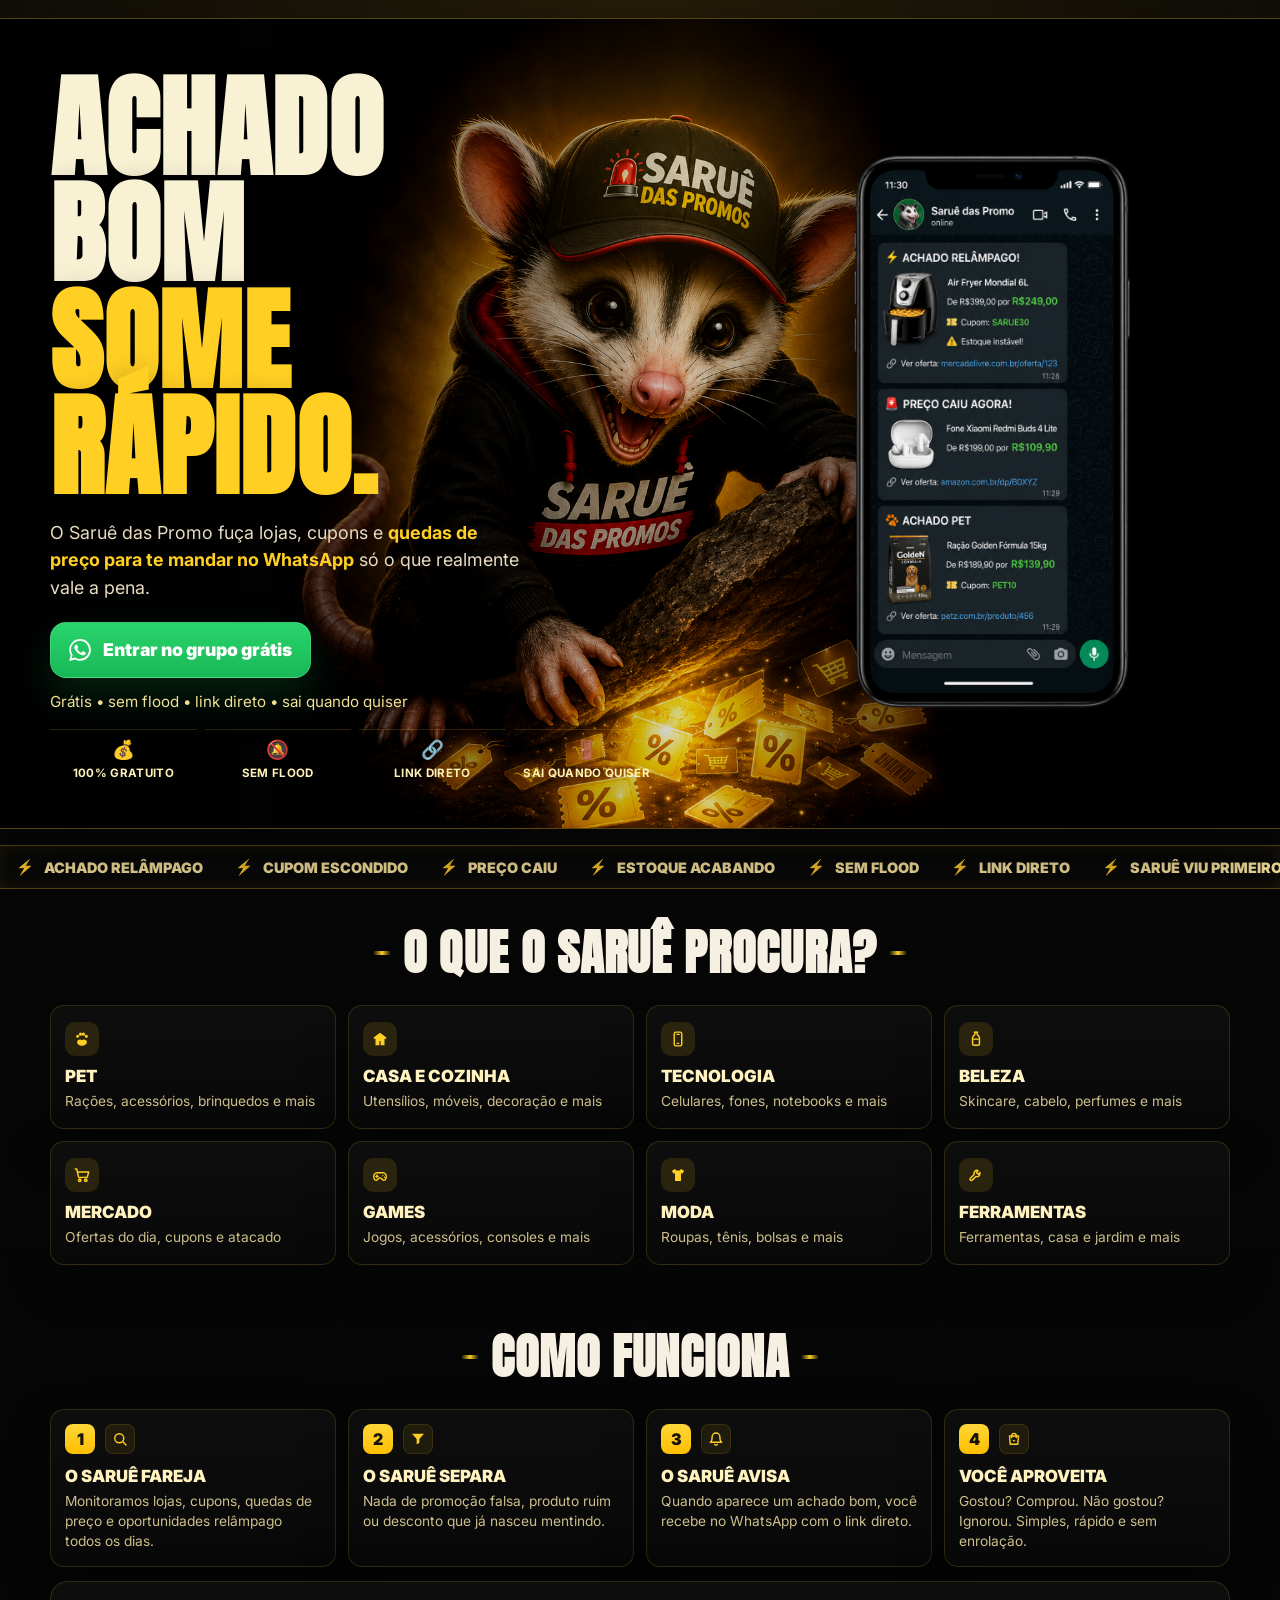
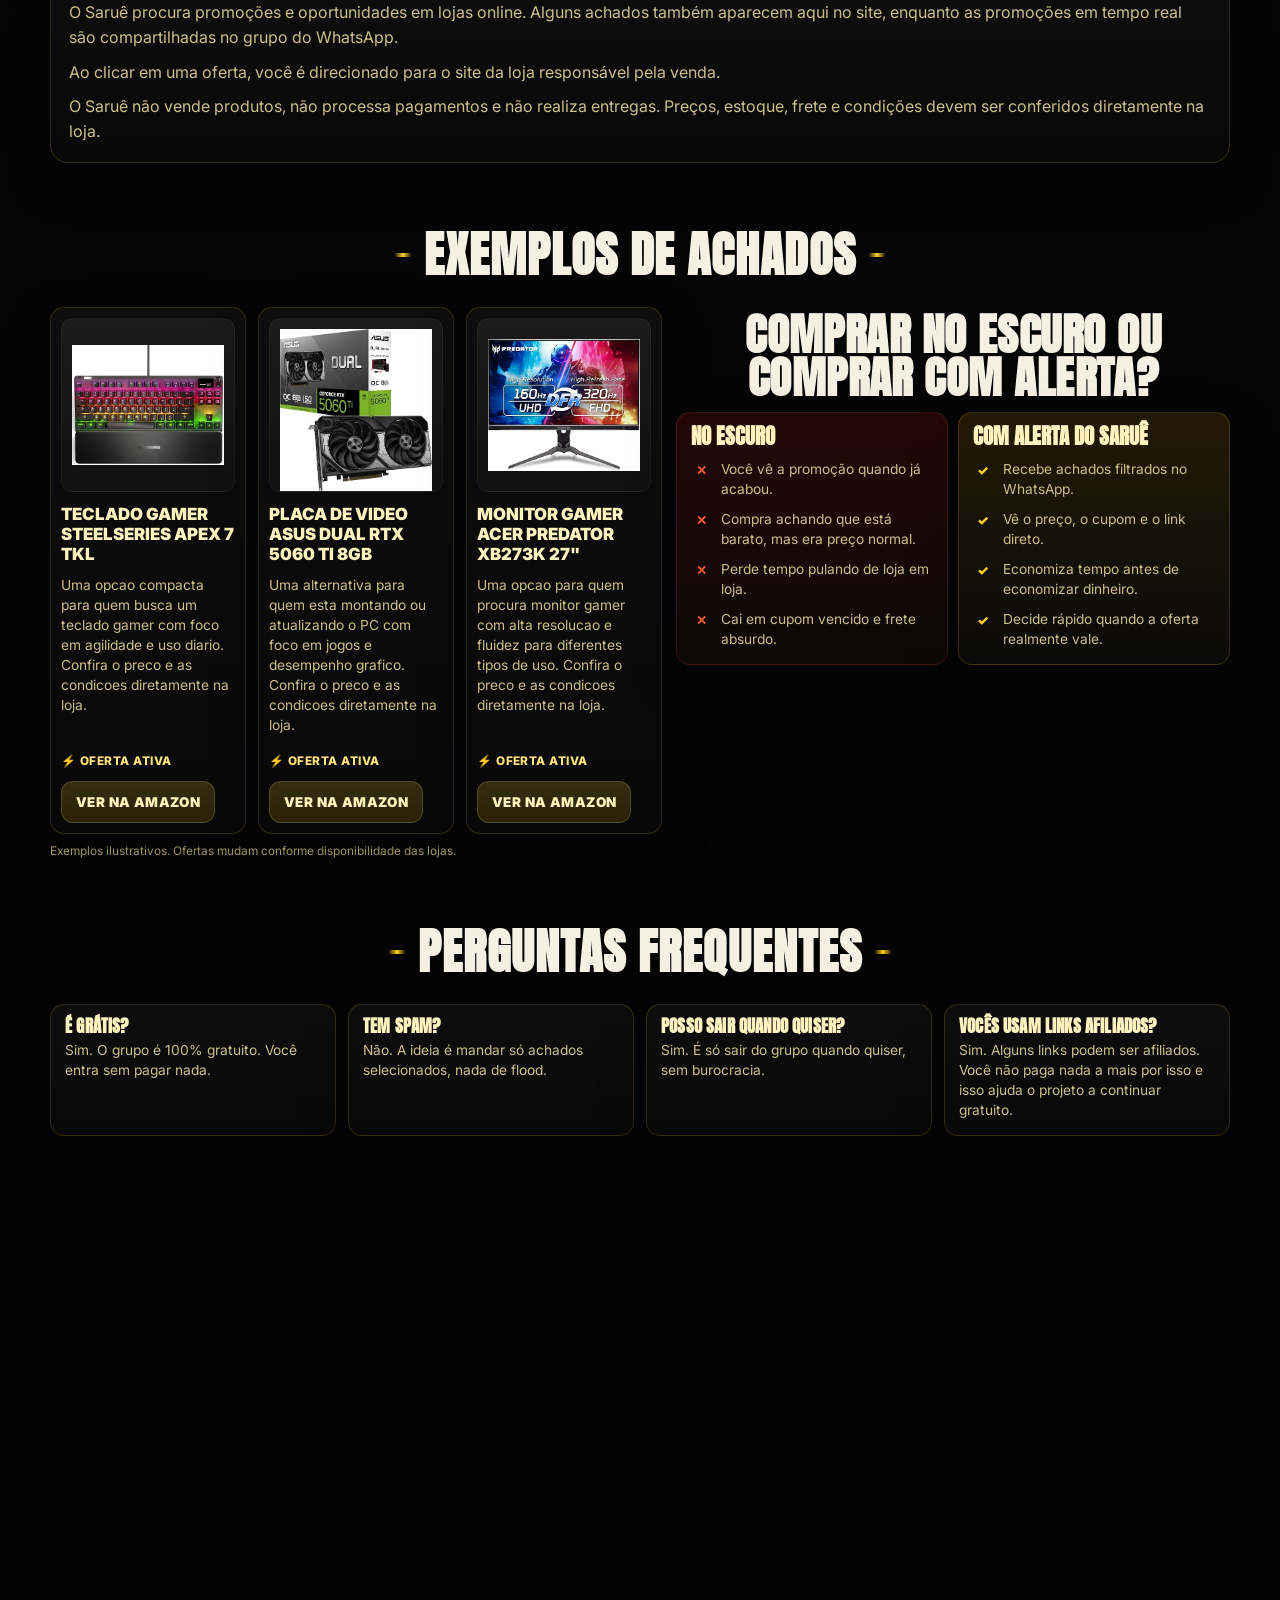
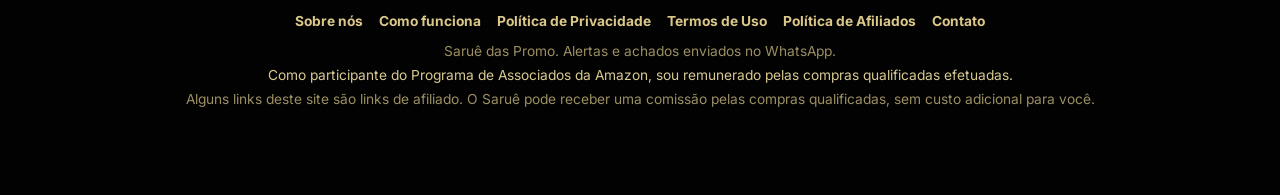
<file: index.html>
<!DOCTYPE html>
<html lang="pt-BR">
<head>
  <meta charset="UTF-8">
  <meta name="viewport" content="width=device-width, initial-scale=1.0">
  <title>Saruê das Promo</title>
  <meta name="description" content="Achados, cupons e quedas de preço enviados no WhatsApp pelo Saruê das Promo.">
  <link rel="icon" type="image/svg+xml" href="assets/favicon.svg">
  <link rel="preconnect" href="https://fonts.googleapis.com">
  <link rel="preconnect" href="https://fonts.gstatic.com" crossorigin>
  <link href="https://fonts.googleapis.com/css2?family=Anton&family=Inter:wght@400;500;600;700;800&display=swap" rel="stylesheet">
  <script>
    !function(f, b, e, v, n, t, s) {
      if (f.fbq) return;
      n = f.fbq = function() {
        n.callMethod ? n.callMethod.apply(n, arguments) : n.queue.push(arguments);
      };
      if (!f._fbq) f._fbq = n;
      n.push = n;
      n.loaded = true;
      n.version = '2.0';
      n.queue = [];
      t = b.createElement(e);
      t.async = true;
      t.src = v;
      s = b.getElementsByTagName(e)[0];
      s.parentNode.insertBefore(t, s);
    }(window, document, 'script', 'https://connect.facebook.net/en_US/fbevents.js');
    fbq('init', '1058165443202577');
    fbq('track', 'PageView');
  </script>
  <style>
    :root {
      --bg: #040404;
      --bg-soft: #0d0d0d;
      --panel: rgba(13, 13, 13, 0.92);
      --panel-2: rgba(18, 18, 18, 0.96);
      --panel-3: rgba(24, 24, 24, 0.92);
      --text: #f5f0e1;
      --muted: #cdbf8c;
      --line: rgba(255, 205, 36, 0.16);
      --line-strong: rgba(255, 205, 36, 0.32);
      --primary: #ffcf24;
      --primary-strong: #ffb400;
      --primary-soft: rgba(255, 207, 36, 0.12);
      --danger: #ff5b36;
      --success: #ffe36f;
      --shadow-xl: 0 34px 90px rgba(0, 0, 0, 0.42);
      --shadow-md: 0 18px 48px rgba(0, 0, 0, 0.26);
      --radius-xl: 30px;
      --radius-lg: 22px;
      --radius-md: 16px;
      --content-width: 1180px;
    }

    * {
      box-sizing: border-box;
    }

    html {
      scroll-behavior: smooth;
    }

    body {
      margin: 0;
      font-family: "Inter", sans-serif;
      color: var(--text);
      background:
        radial-gradient(circle at 50% 0%, rgba(255, 180, 0, 0.12), transparent 26%),
        linear-gradient(180deg, #080808 0%, #020202 100%);
      overflow-x: hidden;
    }

    body::before {
      content: "";
      position: fixed;
      inset: 0;
      pointer-events: none;
      background-image:
        linear-gradient(rgba(255, 255, 255, 0.022) 1px, transparent 1px),
        linear-gradient(90deg, rgba(255, 255, 255, 0.022) 1px, transparent 1px);
      background-size: 56px 56px;
      mask-image: radial-gradient(circle at center, black 44%, transparent 88%);
      opacity: 0.2;
    }

    img {
      display: block;
      max-width: 100%;
    }

    a {
      color: inherit;
      text-decoration: none;
    }

    button,
    input,
    textarea,
    select,
    summary {
      font: inherit;
    }

    :focus-visible {
      outline: 3px solid rgba(255, 207, 36, 0.45);
      outline-offset: 3px;
    }

    .container {
      width: min(calc(100% - 28px), var(--content-width));
      margin: 0 auto;
    }

    .section {
      padding: 28px 0;
    }

    .card,
    .section-card,
    .comparison-card,
    .faq-card,
    .offer-card,
    .flow-card,
    .category-card,
    .final-banner {
      border: 1px solid var(--line);
      background: linear-gradient(180deg, rgba(14, 14, 14, 0.96), rgba(8, 8, 8, 0.98));
      box-shadow: var(--shadow-md);
    }

    .section-title,
    .hero-title,
    .final-title,
    .comparison-title,
    .offer-price,
    .faq-question {
      font-family: "Anton", sans-serif;
      text-transform: uppercase;
      line-height: 0.95;
      letter-spacing: 0.01em;
      margin: 0;
    }

    .section-heading {
      display: flex;
      align-items: center;
      justify-content: center;
      gap: 12px;
      margin-bottom: 16px;
      color: var(--text);
    }

    .section-heading::before,
    .section-heading::after {
      content: "";
      width: 18px;
      height: 4px;
      border-radius: 999px;
      background: linear-gradient(90deg, transparent, var(--primary), transparent);
    }

    .section-heading h2 {
      font-family: "Anton", sans-serif;
      text-transform: uppercase;
      font-size: clamp(2rem, 4vw, 3rem);
      letter-spacing: 0.02em;
      margin: 0;
    }

    p {
      margin: 0;
      color: var(--muted);
      line-height: 1.55;
    }

    .hero {
      padding: 18px 0 16px;
    }

    .hero .container {
      width: 100%;
      max-width: none;
    }

    .hero-card {
      position: relative;
      overflow: hidden;
      min-height: 780px;
      border-radius: 0;
      border-top: 1px solid var(--line-strong);
      border-bottom: 1px solid var(--line-strong);
      border-left: 0;
      border-right: 0;
      background:
        linear-gradient(90deg, rgba(5, 5, 5, 0.94) 0%, rgba(5, 5, 5, 0.84) 40%, rgba(5, 5, 5, 0.68) 62%, rgba(5, 5, 5, 0.76) 100%),
        radial-gradient(circle at 52% 18%, rgba(255, 192, 20, 0.12), transparent 30%),
        #050505;
      box-shadow: var(--shadow-xl);
      isolation: isolate;
    }

    .hero-bg {
      position: absolute;
      inset: 0;
      z-index: -2;
      background-position: center 10%;
      background-repeat: no-repeat;
      background-size: auto 112%;
      opacity: 0.96;
      filter: saturate(1.08) contrast(1.06);
    }

    .hero-bg::after {
      content: "";
      position: absolute;
      inset: 0;
      background:
        linear-gradient(90deg, rgba(0, 0, 0, 0.92) 0%, rgba(0, 0, 0, 0.58) 28%, rgba(0, 0, 0, 0.12) 54%, rgba(0, 0, 0, 0.5) 72%, rgba(0, 0, 0, 0.82) 100%),
        radial-gradient(circle at 54% 18%, rgba(255, 186, 0, 0.16), transparent 26%);
    }

    .hero-fallback {
      position: absolute;
      inset: 0;
      z-index: -3;
      background:
        radial-gradient(circle at 50% 28%, rgba(255, 186, 0, 0.28), transparent 28%),
        linear-gradient(180deg, #111 0%, #040404 100%);
    }

    .hero-grid {
      position: relative;
      display: grid;
      grid-template-columns: minmax(0, 1fr) minmax(360px, 460px);
      gap: 18px;
      min-height: 780px;
      padding: 38px max(28px, calc((100vw - var(--content-width)) / 2));
      align-items: stretch;
    }

    .hero-copy {
      max-width: 620px;
      padding-top: 18px;
    }

    .hero-title {
      font-size: clamp(4rem, 8.8vw, 7rem);
      max-width: 8ch;
      color: #f8f1d4;
      text-shadow: 0 8px 30px rgba(0, 0, 0, 0.36);
    }

    .hero-title .accent {
      color: var(--primary);
    }

    .hero-subtitle {
      margin-top: 18px;
      max-width: 30rem;
      font-size: 1.12rem;
      color: #e7dcc0;
    }

    .hero-subtitle .highlight {
      color: var(--primary);
      font-weight: 700;
    }

    .hero-cta {
      margin-top: 20px;
    }

    .cta {
      display: inline-flex;
      align-items: center;
      justify-content: center;
      gap: 12px;
      min-height: 58px;
      padding: 12px 24px;
      border-radius: 16px;
      border: 1px solid rgba(255, 238, 173, 0.2);
      background: linear-gradient(180deg, #ffd739 0%, #ffbe00 100%);
      color: #131007;
      font-weight: 900;
      font-size: clamp(1rem, 2vw, 1.1rem);
      text-transform: uppercase;
      box-shadow: 0 20px 40px rgba(255, 180, 0, 0.2);
      transition: transform 0.22s ease, filter 0.22s ease, box-shadow 0.22s ease;
    }

    .cta:hover,
    .cta:focus-visible {
      transform: translateY(-2px);
      filter: brightness(1.04);
      box-shadow: 0 28px 50px rgba(255, 180, 0, 0.28);
    }

    .cta-icon {
      font-size: 1.2em;
      line-height: 1;
    }

    .cta--whatsapp {
      min-height: 56px;
      padding: 12px 18px;
      border-color: rgba(255, 255, 255, 0.14);
      background: linear-gradient(180deg, #2ad46b 0%, #18b857 100%);
      color: #ffffff;
      box-shadow: 0 18px 42px rgba(12, 104, 46, 0.34);
      text-transform: none;
      white-space: nowrap;
    }

    .cta--whatsapp:hover,
    .cta--whatsapp:focus-visible {
      box-shadow: 0 24px 52px rgba(12, 104, 46, 0.42);
    }

    .cta--whatsapp .cta-icon {
      display: inline-flex;
      align-items: center;
      justify-content: center;
      width: 22px;
      height: 22px;
      font-size: 0;
    }

    .cta--whatsapp .cta-icon svg {
      width: 100%;
      height: 100%;
      display: block;
    }

    .microcopy {
      margin-top: 14px;
      color: #f0df95;
      font-size: 0.95rem;
    }

    .hero-points {
      display: grid;
      grid-template-columns: repeat(4, minmax(0, 1fr));
      gap: 8px;
      margin-top: 18px;
      max-width: 610px;
    }

    .hero-point {
      display: grid;
      justify-items: center;
      gap: 8px;
      padding: 10px 8px;
      border-top: 1px solid var(--line);
      color: #fff2b8;
      text-align: center;
      font-size: 0.72rem;
      text-transform: uppercase;
      font-weight: 700;
      letter-spacing: 0.03em;
    }

    .hero-point-icon {
      color: var(--primary);
      font-size: 1.15rem;
      line-height: 1;
    }

    .hero-phone-wrap {
      display: flex;
      align-items: center;
      justify-content: center;
      padding-top: 18px;
    }

    .phone-mockup {
      width: min(100%, 450px);
      display: block;
      overflow: visible;
      border-radius: 0;
      background: transparent;
      border: 0;
      filter: drop-shadow(0 28px 80px rgba(0, 0, 0, 0.52));
    }

    .phone-mockup img {
      width: 100%;
      height: auto;
      display: block;
      mix-blend-mode: normal;
    }

    .phone-mockup-fallback {
      width: min(100%, 430px);
      min-height: 620px;
      display: grid;
      place-items: center;
      padding: 22px;
      border-radius: 24px;
      border: 1px solid rgba(255, 196, 22, 0.32);
      background:
        radial-gradient(circle at top, rgba(255, 207, 36, 0.12), transparent 22%),
        linear-gradient(180deg, #131313 0%, #080808 100%);
      color: rgba(255, 239, 193, 0.64);
      text-align: center;
      text-transform: uppercase;
      font-weight: 800;
      letter-spacing: 0.08em;
      font-size: 0.82rem;
    }

    .marquee {
      overflow: hidden;
      border-top: 1px solid var(--line-strong);
      border-bottom: 1px solid var(--line-strong);
      background: #090909;
      box-shadow: inset 0 0 18px rgba(255, 196, 22, 0.08);
    }

    .marquee-track {
      display: flex;
      width: max-content;
      min-width: 100%;
      animation: marquee 22s linear infinite;
    }

    .marquee-item {
      flex: 0 0 auto;
      display: inline-flex;
      align-items: center;
      gap: 10px;
      padding: 12px 16px;
      white-space: nowrap;
      color: #ffe9a2;
      text-transform: uppercase;
      font-size: 0.9rem;
      font-weight: 900;
    }

    .marquee-item::before {
      content: "⚡";
      color: var(--primary);
    }

    .compact-panel {
      padding: 18px;
      border-radius: 20px;
    }

    .categories-grid,
    .flow-grid,
    .offers-grid,
    .faq-grid {
      display: grid;
      gap: 12px;
    }

    .categories-grid {
      grid-template-columns: repeat(4, minmax(0, 1fr));
    }

    .category-card {
      padding: 16px 14px;
      border-radius: 14px;
      min-height: 116px;
      transition: transform 0.2s ease, border-color 0.2s ease, box-shadow 0.2s ease;
    }

    .category-card:hover,
    .flow-card:hover,
    .offer-card:hover,
    .faq-card:hover {
      transform: translateY(-4px);
      border-color: var(--line-strong);
    }

    .category-icon {
      display: inline-grid;
      place-items: center;
      width: 34px;
      height: 34px;
      border-radius: 10px;
      background: var(--primary-soft);
      color: var(--primary);
      font-size: 1.2rem;
      margin-bottom: 10px;
    }

    .category-card h3,
    .flow-card h3,
    .offer-card h3,
    .comparison-card h3,
    .faq-card h3 {
      margin: 0 0 6px;
      font-size: 1.05rem;
      color: #fff2be;
      text-transform: uppercase;
      font-weight: 900;
    }

    .category-card p,
    .flow-card p,
    .offer-card p,
    .comparison-card li,
    .faq-card p {
      font-size: 0.86rem;
      color: var(--muted);
      line-height: 1.45;
    }

    .flow-grid {
      grid-template-columns: repeat(4, minmax(0, 1fr));
    }

    .flow-card {
      padding: 14px;
      border-radius: 14px;
      min-height: 134px;
      position: relative;
      transition: transform 0.2s ease, border-color 0.2s ease;
    }

    .flow-header {
      display: flex;
      align-items: center;
      gap: 10px;
      margin-bottom: 12px;
    }

    .flow-number {
      display: inline-grid;
      place-items: center;
      width: 30px;
      height: 30px;
      border-radius: 8px;
      background: linear-gradient(180deg, #ffd739, #ffbe00);
      color: #161206;
      font-weight: 900;
      flex: 0 0 auto;
    }

    .flow-icon {
      width: 30px;
      height: 30px;
      display: inline-grid;
      place-items: center;
      border-radius: 8px;
      background: rgba(255, 207, 36, 0.08);
      color: var(--primary);
      border: 1px solid rgba(255, 207, 36, 0.12);
      flex: 0 0 auto;
    }

    .flow-icon svg,
    .category-icon svg {
      width: 18px;
      height: 18px;
    }

    .offers-wrap {
      display: grid;
      grid-template-columns: 1.05fr 0.95fr;
      gap: 14px;
      align-items: start;
    }

    .offers-grid {
      grid-template-columns: repeat(3, minmax(0, 1fr));
    }

    .offer-card {
      padding: 10px;
      border-radius: 14px;
      min-height: 236px;
      display: flex;
      flex-direction: column;
      transition: transform 0.2s ease, border-color 0.2s ease;
    }

    .offer-card.is-inactive {
      opacity: 0.86;
    }

    .offer-media {
      aspect-ratio: 1 / 1;
      display: grid;
      place-items: center;
      padding: 10px;
      border-radius: 12px;
      overflow: hidden;
      background:
        radial-gradient(circle at center, rgba(255, 207, 36, 0.16), transparent 45%),
        linear-gradient(180deg, #1b1b1b 0%, #101010 100%);
      border: 1px solid rgba(255, 255, 255, 0.05);
      margin-bottom: 12px;
    }

    .offer-media img {
      width: 100%;
      height: 100%;
      object-fit: contain;
    }

    .offer-media-fallback {
      width: 100%;
      height: 100%;
      display: grid;
      place-items: center;
      color: rgba(255, 243, 196, 0.68);
      text-align: center;
      padding: 12px;
      text-transform: uppercase;
      font-size: 0.72rem;
      font-weight: 800;
      letter-spacing: 0.08em;
    }

    .offer-old {
      margin-top: 8px;
      color: #d4c492;
      font-size: 0.84rem;
    }

    .offer-old.is-striked {
      text-decoration: line-through;
    }

    .offer-price {
      margin-top: 4px;
      color: var(--primary);
      font-size: 2rem;
    }

    .offer-description {
      margin-top: 6px;
      min-height: 2.7em;
    }

    .offer-meta {
      margin-top: auto;
      padding-top: 10px;
    }

    .offer-status {
      display: inline-flex;
      align-items: center;
      gap: 6px;
      margin-top: 8px;
      color: #ffe27d;
      font-size: 0.74rem;
      font-weight: 800;
      text-transform: uppercase;
      letter-spacing: 0.04em;
    }

    .offer-chip,
    .offer-link {
      display: inline-flex;
      align-items: center;
      gap: 6px;
      margin-top: 8px;
      color: #ffe27d;
      font-size: 0.8rem;
      font-weight: 800;
    }

    .offer-disclaimer {
      margin-top: 8px;
      font-size: 0.74rem;
      color: #b7a96d;
    }

    .offer-cta {
      display: inline-flex;
      align-items: center;
      justify-content: center;
      gap: 8px;
      margin-top: 12px;
      min-height: 42px;
      padding: 10px 14px;
      border-radius: 12px;
      border: 1px solid rgba(255, 238, 173, 0.18);
      background: linear-gradient(180deg, rgba(255, 215, 57, 0.18) 0%, rgba(255, 190, 0, 0.14) 100%);
      color: #fff1bb;
      font-size: 0.84rem;
      font-weight: 900;
      text-transform: uppercase;
      letter-spacing: 0.03em;
      transition: transform 0.22s ease, border-color 0.22s ease, filter 0.22s ease;
    }

    .offer-cta:hover,
    .offer-cta:focus-visible {
      transform: translateY(-2px);
      border-color: var(--line-strong);
      filter: brightness(1.05);
    }

    .offer-cta[aria-disabled="true"] {
      cursor: not-allowed;
      opacity: 0.58;
      pointer-events: none;
    }

    .flow-note {
      margin-top: 14px;
      padding: 18px;
      border-radius: 18px;
      border: 1px solid var(--line);
      background: linear-gradient(180deg, rgba(14, 14, 14, 0.96), rgba(8, 8, 8, 0.98));
      box-shadow: var(--shadow-md);
    }

    .flow-note p + p {
      margin-top: 10px;
    }

    .comparison-card {
      padding: 14px;
      border-radius: 14px;
    }

    .comparison-card.is-left {
      background: linear-gradient(180deg, rgba(42, 9, 9, 0.86), rgba(12, 8, 8, 0.98));
      border-color: rgba(255, 91, 54, 0.16);
    }

    .comparison-card.is-right {
      background: linear-gradient(180deg, rgba(36, 27, 4, 0.96), rgba(10, 10, 10, 0.98));
    }

    .comparison-heading {
      display: grid;
      grid-template-columns: repeat(2, minmax(0, 1fr));
      gap: 10px;
      margin-top: 8px;
    }

    .comparison-title {
      margin-top: 6px;
      font-size: clamp(2rem, 4vw, 2.8rem);
      text-align: center;
    }

    .comparison-card h3 {
      font-family: "Anton", sans-serif;
      font-size: 1.3rem;
      line-height: 1;
      margin-bottom: 12px;
    }

    .comparison-card ul {
      list-style: none;
      padding: 0;
      margin: 0;
      display: grid;
      gap: 10px;
    }

    .comparison-card li {
      display: grid;
      grid-template-columns: auto 1fr;
      gap: 10px;
      align-items: start;
    }

    .comparison-icon {
      width: 20px;
      height: 20px;
      display: grid;
      place-items: center;
      border-radius: 50%;
      font-size: 0.82rem;
      font-weight: 900;
      margin-top: 1px;
    }

    .comparison-card.is-left .comparison-icon {
      color: var(--danger);
    }

    .comparison-card.is-right .comparison-icon {
      color: var(--primary);
    }

    .faq-grid {
      grid-template-columns: repeat(4, minmax(0, 1fr));
    }

    .faq-card {
      padding: 14px;
      border-radius: 14px;
      transition: transform 0.2s ease, border-color 0.2s ease;
    }

    .faq-question {
      font-size: 1.25rem;
      color: var(--primary);
      margin-bottom: 8px;
    }

    .final-banner {
      position: relative;
      display: grid;
      grid-template-columns: 140px minmax(0, 1fr) auto;
      gap: 18px;
      align-items: center;
      border-radius: 22px;
      padding: 18px;
      overflow: hidden;
    }

    .final-art {
      width: 100%;
      aspect-ratio: 9 / 16;
      display: grid;
      place-items: center;
      background: transparent;
      border: 0;
    }

    .final-art img {
      width: 100%;
      height: 100%;
      object-fit: contain;
    }

    .final-art-fallback {
      width: 100%;
      height: 100%;
      display: grid;
      place-items: center;
      color: rgba(255, 243, 196, 0.6);
      font-family: "Anton", sans-serif;
      text-transform: uppercase;
      letter-spacing: 0.04em;
      text-align: center;
      padding: 10px;
      font-size: 1.3rem;
      line-height: 1;
    }

    .final-title {
      font-size: clamp(2.2rem, 5vw, 4rem);
      max-width: 10ch;
    }

    .final-title .accent {
      color: var(--primary);
    }

    .final-copy p {
      margin-top: 8px;
      max-width: 42ch;
    }

    .final-banner .cta {
      min-height: 56px;
      padding: 12px 18px;
      border-color: rgba(255, 255, 255, 0.14);
      background: linear-gradient(180deg, #2ad46b 0%, #18b857 100%);
      color: #ffffff;
      box-shadow: 0 18px 42px rgba(12, 104, 46, 0.34);
      text-transform: none;
      white-space: nowrap;
    }

    .final-banner .cta:hover,
    .final-banner .cta:focus-visible {
      box-shadow: 0 24px 52px rgba(12, 104, 46, 0.42);
    }

    .final-banner .cta-icon {
      display: inline-flex;
      align-items: center;
      justify-content: center;
      width: 22px;
      height: 22px;
      font-size: 0;
    }

    .final-banner .cta-icon svg {
      width: 100%;
      height: 100%;
      display: block;
    }

    footer {
      padding: 18px 16px 88px;
      color: #9c8f63;
      font-size: 0.86rem;
    }

    .footer-shell {
      width: min(calc(100% - 28px), var(--content-width));
      margin: 0 auto;
      text-align: center;
    }

    .footer-links {
      display: flex;
      flex-wrap: wrap;
      justify-content: center;
      gap: 10px 16px;
      margin-bottom: 14px;
    }

    .footer-links a {
      color: #dbc889;
      font-weight: 700;
    }

    .footer-links a:hover,
    .footer-links a:focus-visible {
      color: #fff2be;
    }

    .footer-copy {
      display: grid;
      gap: 8px;
    }

    .footer-affiliate {
      color: #d9ca93;
    }

    .floating-cta {
      position: fixed;
      left: 12px;
      right: 12px;
      bottom: 12px;
      z-index: 30;
      display: flex;
      justify-content: center;
      opacity: 0;
      transform: translateY(20px);
      transition: opacity 0.24s ease, transform 0.24s ease;
      pointer-events: none;
    }

    .floating-cta.is-visible {
      opacity: 1;
      transform: translateY(0);
      pointer-events: auto;
    }

    .floating-cta .cta {
      width: auto;
      max-width: calc(100vw - 24px);
      margin: 0;
      min-height: 56px;
      padding: 12px 18px;
      border-color: rgba(255, 255, 255, 0.14);
      background: linear-gradient(180deg, #2ad46b 0%, #18b857 100%);
      color: #ffffff;
      box-shadow: 0 18px 42px rgba(12, 104, 46, 0.34);
      text-transform: none;
      white-space: nowrap;
    }

    .floating-cta .cta:hover,
    .floating-cta .cta:focus-visible {
      box-shadow: 0 24px 52px rgba(12, 104, 46, 0.42);
    }

    .floating-cta .cta-icon {
      display: inline-flex;
      align-items: center;
      justify-content: center;
      width: 22px;
      height: 22px;
      font-size: 0;
    }

    .floating-cta .cta-icon svg {
      width: 100%;
      height: 100%;
      display: block;
    }

    [data-reveal] {
      opacity: 0;
      transform: translateY(24px);
      transition: opacity 0.55s ease, transform 0.55s ease;
    }

    [data-reveal].is-visible {
      opacity: 1;
      transform: translateY(0);
    }

    @keyframes marquee {
      from {
        transform: translateX(0);
      }

      to {
        transform: translateX(-50%);
      }
    }

    @media (max-width: 1080px) {
      .hero-grid,
      .offers-wrap,
      .final-banner,
      .comparison-heading {
        grid-template-columns: 1fr;
      }

      .hero-card,
      .hero-grid {
        min-height: unset;
      }

      .hero .container {
        width: min(calc(100% - 28px), var(--content-width));
      }

      .hero-card {
        border-left: 1px solid var(--line-strong);
        border-right: 1px solid var(--line-strong);
        border-radius: 28px;
      }

      .hero-grid {
        padding: 28px;
      }

      .hero-bg {
        background-size: cover;
        background-position: center 16%;
      }

      .hero-phone-wrap {
        justify-content: center;
      }

      .categories-grid,
      .offers-grid,
      .faq-grid,
      .flow-grid {
        grid-template-columns: repeat(2, minmax(0, 1fr));
      }

      .final-banner {
        text-align: center;
      }

      .final-title,
      .final-copy p {
        max-width: none;
      }

      .final-art {
        max-width: 170px;
        margin: 0 auto;
      }
    }

    @media (max-width: 720px) {
      .hero-card {
        border-radius: 26px;
        min-height: unset;
      }

      .hero-grid {
        padding: 18px;
      }

      .hero-bg {
        background-size: cover;
        background-position: center 18%;
      }

      .hero-title {
        font-size: clamp(3rem, 16vw, 4.8rem);
      }

      .hero-points,
      .categories-grid,
      .offers-grid,
      .faq-grid,
      .flow-grid {
        grid-template-columns: 1fr;
      }

      .phone-mockup {
        width: min(100%, 320px);
      }

      .phone-mockup-fallback {
        min-height: 500px;
      }

      .section-heading h2 {
        font-size: clamp(1.7rem, 10vw, 2.4rem);
        text-align: center;
      }

      .final-banner {
        padding: 16px;
      }

      footer {
        padding-bottom: 106px;
      }
    }
  </style>
</head>
<body>
  <noscript>
    <img height="1" width="1" style="display:none" src="https://www.facebook.com/tr?id=1058165443202577&ev=PageView&noscript=1" alt="">
  </noscript>
  <div class="page-shell">
    <header class="hero" id="top">
      <div class="container">
        <div class="hero-card">
          <div class="hero-bg" id="hero-bg" aria-hidden="true"></div>
          <div class="hero-fallback" id="hero-fallback" aria-hidden="true"></div>
          <div class="hero-grid">
            <div class="hero-copy" data-reveal>
              <h1 class="hero-title" data-config-html="heroTitle">Achado bom <span class="accent">some rápido.</span></h1>
              <p class="hero-subtitle" data-config-html="heroSubtitle">O Saruê das Promo fuça lojas, cupons e <span class="highlight">quedas de preço para te mandar no WhatsApp</span> só o que realmente vale a pena.</p>
              <div class="hero-cta">
                <a class="cta cta--whatsapp whatsapp-group-link" data-config-link="whatsappUrl" data-pixel-event="Lead" data-pixel-label="hero_cta" href="#" target="_blank" rel="noopener noreferrer">
                  <span class="cta-icon" aria-hidden="true">
                    <svg viewBox="0 0 24 24" fill="currentColor" aria-hidden="true"><path d="M20.52 3.48A11.8 11.8 0 0 0 12.1.02C5.61.02.33 5.3.33 11.79c0 2.08.54 4.1 1.57 5.88L.22 23.98l6.46-1.65a11.73 11.73 0 0 0 5.41 1.38h.01c6.49 0 11.77-5.28 11.77-11.77 0-3.15-1.23-6.1-3.35-8.46ZM12.1 21.72h-.01a9.82 9.82 0 0 1-5.01-1.37l-.36-.21-3.83.98 1.02-3.73-.24-.38a9.8 9.8 0 0 1-1.51-5.22c0-5.42 4.41-9.83 9.84-9.83 2.63 0 5.11 1.02 6.96 2.88a9.77 9.77 0 0 1 2.88 6.95c0 5.42-4.41 9.83-9.84 9.83Zm5.39-7.37c-.3-.15-1.79-.88-2.06-.98-.28-.1-.48-.15-.69.15-.2.3-.79.98-.96 1.18-.18.2-.35.23-.65.08-.3-.15-1.25-.46-2.38-1.47-.88-.78-1.47-1.74-1.64-2.04-.17-.3-.02-.46.13-.61.13-.13.3-.35.45-.52.15-.18.2-.3.3-.5.1-.2.05-.38-.02-.53-.08-.15-.69-1.66-.95-2.28-.25-.6-.5-.52-.69-.53h-.59c-.2 0-.53.08-.81.38-.28.3-1.07 1.05-1.07 2.56 0 1.5 1.1 2.96 1.25 3.16.15.2 2.16 3.3 5.23 4.63.73.32 1.3.51 1.74.65.73.23 1.4.2 1.93.12.59-.09 1.79-.73 2.05-1.44.25-.71.25-1.31.18-1.44-.08-.13-.28-.2-.58-.35Z"/></svg>
                  </span>
                  <span data-config-text="heroCtaText">Entrar no grupo grátis</span>
                </a>
              </div>
              <div class="microcopy" data-config-text="heroMicrocopy">Grátis • sem flood • link direto • sai quando quiser</div>
              <div class="hero-points" id="hero-points"></div>
            </div>

            <div class="hero-phone-wrap" data-reveal>
              <div id="phone-mockup-slot" aria-label="Imagem do WhatsApp com alertas do Saruê das Promo"></div>
            </div>
          </div>
        </div>
      </div>
    </header>

    <div class="marquee" aria-hidden="true">
      <div class="marquee-track" id="marquee-track"></div>
    </div>

    <main>
      <section class="section" id="categorias">
        <div class="container">
          <div class="section-heading" data-reveal>
            <h2 data-config-text="categoriesTitle">O que o Saruê procura?</h2>
          </div>
          <div class="categories-grid" id="categories-grid"></div>
        </div>
      </section>

      <section class="section" id="como-funciona">
        <div class="container">
          <div class="section-heading" data-reveal>
            <h2 data-config-text="flowTitle">Como funciona</h2>
          </div>
          <div class="flow-grid" id="flow-grid"></div>
          <div class="flow-note" data-reveal>
            <p>O Saruê procura promoções e oportunidades em lojas online. Alguns achados também aparecem aqui no site, enquanto as promoções em tempo real são compartilhadas no grupo do WhatsApp.</p>
            <p>Ao clicar em uma oferta, você é direcionado para o site da loja responsável pela venda.</p>
            <p>O Saruê não vende produtos, não processa pagamentos e não realiza entregas. Preços, estoque, frete e condições devem ser conferidos diretamente na loja.</p>
          </div>
        </div>
      </section>

      <section class="section" id="ofertas">
        <div class="container">
          <div class="section-heading" data-reveal>
            <h2 data-config-text="offersTitle">Exemplos de achados</h2>
          </div>
          <div class="offers-wrap">
            <div>
              <div class="offers-grid" id="offers-grid"></div>
              <p class="offer-disclaimer" data-config-text="offersDisclaimer">Exemplos ilustrativos. Ofertas mudam conforme disponibilidade das lojas.</p>
            </div>
            <div>
              <h2 class="comparison-title" data-config-html="comparisonTitle">Comprar no escuro ou <span class="accent">comprar com alerta?</span></h2>
              <div class="comparison-heading" style="margin-top: 14px;">
                <article class="comparison-card is-left" data-reveal>
                  <h3 data-config-text="comparisonLeftTitle">No escuro</h3>
                  <ul id="comparison-left"></ul>
                </article>
                <article class="comparison-card is-right" data-reveal>
                  <h3 data-config-text="comparisonRightTitle">Com alerta do Saruê</h3>
                  <ul id="comparison-right"></ul>
                </article>
              </div>
            </div>
          </div>
        </div>
      </section>

      <section class="section" id="faq">
        <div class="container">
          <div class="section-heading" data-reveal>
            <h2 data-config-text="faqTitle">Perguntas frequentes</h2>
          </div>
          <div class="faq-grid" id="faq-grid"></div>
        </div>
      </section>

      <section class="section" id="entrar">
        <div class="container">
          <div class="final-banner" data-reveal>
            <div class="final-art" id="final-art"></div>
            <div class="final-copy">
              <h2 class="final-title" data-config-html="finalTitle">Enquanto você pensa, <span class="accent">alguma oferta já sumiu.</span></h2>
              <p data-config-text="finalText">Entra no grupo gratuito e deixa o Saruê fuçar por você.</p>
            </div>
            <div>
              <a class="cta whatsapp-group-link" data-config-link="whatsappUrl" data-pixel-event="Lead" data-pixel-label="final_cta" href="#" target="_blank" rel="noopener noreferrer">
                <span class="cta-icon" aria-hidden="true">
                  <svg viewBox="0 0 24 24" fill="currentColor" aria-hidden="true"><path d="M20.52 3.48A11.8 11.8 0 0 0 12.1.02C5.61.02.33 5.3.33 11.79c0 2.08.54 4.1 1.57 5.88L.22 23.98l6.46-1.65a11.73 11.73 0 0 0 5.41 1.38h.01c6.49 0 11.77-5.28 11.77-11.77 0-3.15-1.23-6.1-3.35-8.46ZM12.1 21.72h-.01a9.82 9.82 0 0 1-5.01-1.37l-.36-.21-3.83.98 1.02-3.73-.24-.38a9.8 9.8 0 0 1-1.51-5.22c0-5.42 4.41-9.83 9.84-9.83 2.63 0 5.11 1.02 6.96 2.88a9.77 9.77 0 0 1 2.88 6.95c0 5.42-4.41 9.83-9.84 9.83Zm5.39-7.37c-.3-.15-1.79-.88-2.06-.98-.28-.1-.48-.15-.69.15-.2.3-.79.98-.96 1.18-.18.2-.35.23-.65.08-.3-.15-1.25-.46-2.38-1.47-.88-.78-1.47-1.74-1.64-2.04-.17-.3-.02-.46.13-.61.13-.13.3-.35.45-.52.15-.18.2-.3.3-.5.1-.2.05-.38-.02-.53-.08-.15-.69-1.66-.95-2.28-.25-.6-.5-.52-.69-.53h-.59c-.2 0-.53.08-.81.38-.28.3-1.07 1.05-1.07 2.56 0 1.5 1.1 2.96 1.25 3.16.15.2 2.16 3.3 5.23 4.63.73.32 1.3.51 1.74.65.73.23 1.4.2 1.93.12.59-.09 1.79-.73 2.05-1.44.25-.71.25-1.31.18-1.44-.08-.13-.28-.2-.58-.35Z"/></svg>
                </span>
                <span data-config-text="finalCtaText">Quero receber os achados</span>
              </a>
              <div class="microcopy" data-config-text="footerMicrocopy">100% gratuito • sem flood • link direto • sai quando quiser</div>
            </div>
          </div>
        </div>
      </section>
    </main>

    <footer>
      <div class="footer-shell">
        <nav class="footer-links" aria-label="Links institucionais">
          <a href="sobre.html">Sobre nós</a>
          <a href="como-funciona.html">Como funciona</a>
          <a href="politica-de-privacidade.html">Política de Privacidade</a>
          <a href="termos-de-uso.html">Termos de Uso</a>
          <a href="politica-de-afiliados.html">Política de Afiliados</a>
          <a href="contato.html">Contato</a>
        </nav>
        <div class="footer-copy">
          <div data-config-text="footerText">Saruê das Promo. Alertas e achados enviados no WhatsApp.</div>
          <div class="footer-affiliate">Como participante do Programa de Associados da Amazon, sou remunerado pelas compras qualificadas efetuadas.</div>
          <div>Alguns links deste site são links de afiliado. O Saruê pode receber uma comissão pelas compras qualificadas, sem custo adicional para você.</div>
        </div>
      </div>
    </footer>

    <div class="floating-cta" id="floating-cta">
      <a class="cta whatsapp-group-link" data-config-link="whatsappUrl" data-pixel-event="Lead" data-pixel-label="floating_cta" href="#" target="_blank" rel="noopener noreferrer">
        <span class="cta-icon" aria-hidden="true">
          <svg viewBox="0 0 24 24" fill="currentColor" aria-hidden="true"><path d="M20.52 3.48A11.8 11.8 0 0 0 12.1.02C5.61.02.33 5.3.33 11.79c0 2.08.54 4.1 1.57 5.88L.22 23.98l6.46-1.65a11.73 11.73 0 0 0 5.41 1.38h.01c6.49 0 11.77-5.28 11.77-11.77 0-3.15-1.23-6.1-3.35-8.46ZM12.1 21.72h-.01a9.82 9.82 0 0 1-5.01-1.37l-.36-.21-3.83.98 1.02-3.73-.24-.38a9.8 9.8 0 0 1-1.51-5.22c0-5.42 4.41-9.83 9.84-9.83 2.63 0 5.11 1.02 6.96 2.88a9.77 9.77 0 0 1 2.88 6.95c0 5.42-4.41 9.83-9.84 9.83Zm5.39-7.37c-.3-.15-1.79-.88-2.06-.98-.28-.1-.48-.15-.69.15-.2.3-.79.98-.96 1.18-.18.2-.35.23-.65.08-.3-.15-1.25-.46-2.38-1.47-.88-.78-1.47-1.74-1.64-2.04-.17-.3-.02-.46.13-.61.13-.13.3-.35.45-.52.15-.18.2-.3.3-.5.1-.2.05-.38-.02-.53-.08-.15-.69-1.66-.95-2.28-.25-.6-.5-.52-.69-.53h-.59c-.2 0-.53.08-.81.38-.28.3-1.07 1.05-1.07 2.56 0 1.5 1.1 2.96 1.25 3.16.15.2 2.16 3.3 5.23 4.63.73.32 1.3.51 1.74.65.73.23 1.4.2 1.93.12.59-.09 1.79-.73 2.05-1.44.25-.71.25-1.31.18-1.44-.08-.13-.28-.2-.58-.35Z"/></svg>
        </span>
        <span data-config-text="floatingCtaText">Quero receber os achados</span>
      </a>
    </div>
  </div>

  <script>
    const ICONS = {
      pet: `<svg viewBox='0 0 24 24' aria-hidden='true' fill='currentColor'><path d='M6.2 10.4a2.1 2.1 0 1 1 0-4.2 2.1 2.1 0 0 1 0 4.2Zm11.6 0a2.1 2.1 0 1 1 0-4.2 2.1 2.1 0 0 1 0 4.2ZM10 7.6a2.1 2.1 0 1 1 0-4.2 2.1 2.1 0 0 1 0 4.2Zm4 0a2.1 2.1 0 1 1 0-4.2 2.1 2.1 0 0 1 0 4.2Zm-2 13.4c-2.9 0-6.5-1.7-6.5-4.7 0-2.1 1.8-3.6 3.8-3.6 1.2 0 1.9.4 2.7 1.1.8-.7 1.5-1.1 2.7-1.1 2 0 3.8 1.5 3.8 3.6 0 3-3.6 4.7-6.5 4.7Z'/></svg>`,
      home: `<svg viewBox='0 0 24 24' aria-hidden='true' fill='currentColor'><path d='M12 3.7 3.5 10v1.8H6v8.5h5.2v-5.5h1.6v5.5H18v-8.5h2.5V10L12 3.7Z'/></svg>`,
      phone: `<svg viewBox='0 0 24 24' aria-hidden='true' fill='none' stroke='currentColor' stroke-width='1.9' stroke-linecap='round' stroke-linejoin='round'><rect x='7' y='2.8' width='10' height='18.4' rx='2.2'/><path d='M10.5 5.8h3'/><path d='M11 17.8h2'/></svg>`,
      bottle: `<svg viewBox='0 0 24 24' aria-hidden='true' fill='none' stroke='currentColor' stroke-width='1.9' stroke-linecap='round' stroke-linejoin='round'><path d='M10 3h4'/><path d='M10.5 3v3l-2.3 2.3a2.6 2.6 0 0 0-.8 1.9v8.1a2 2 0 0 0 2 2h5.2a2 2 0 0 0 2-2v-8.1a2.6 2.6 0 0 0-.8-1.9L13.5 6V3'/><path d='M9 12.2h6'/></svg>`,
      cart: `<svg viewBox='0 0 24 24' aria-hidden='true' fill='none' stroke='currentColor' stroke-width='1.9' stroke-linecap='round' stroke-linejoin='round'><circle cx='9' cy='19' r='1.6'/><circle cx='17' cy='19' r='1.6'/><path d='M3 4h2l2.2 10.2a1.2 1.2 0 0 0 1.2 1H18a1.2 1.2 0 0 0 1.2-.9L21 8H7.1'/></svg>`,
      gamepad: `<svg viewBox='0 0 24 24' aria-hidden='true' fill='none' stroke='currentColor' stroke-width='1.9' stroke-linecap='round' stroke-linejoin='round'><path d='M8.3 9h7.4a4.7 4.7 0 0 1 4.6 5.8l-.6 2.3a2.5 2.5 0 0 1-4.2 1.1l-1.8-1.7a2.4 2.4 0 0 0-3.4 0l-1.8 1.7a2.5 2.5 0 0 1-4.2-1.1l-.6-2.3A4.7 4.7 0 0 1 8.3 9Z'/><path d='M8 12.2v3.2'/><path d='M6.4 13.8h3.2'/><path d='M15.8 12.8h.01'/><path d='M18 15h.01'/></svg>`,
      shirt: `<svg viewBox='0 0 24 24' aria-hidden='true' fill='currentColor'><path d='m8 4 1.7 2H14.3L16 4l4 2.2-1.8 4.1-2.2-1v10.7H8V9.3l-2.2 1L4 6.2 8 4Z'/></svg>`,
      wrench: `<svg viewBox='0 0 24 24' aria-hidden='true' fill='none' stroke='currentColor' stroke-width='1.9' stroke-linecap='round' stroke-linejoin='round'><path d='M14.8 6.1a4.1 4.1 0 0 0-5.3 5.3L4.8 16a1.8 1.8 0 1 0 2.5 2.5l4.6-4.6a4.1 4.1 0 0 0 5.3-5.3l-2.3 2.3-2.4-2.4 2.3-2.4Z'/></svg>`,
      search: `<svg viewBox='0 0 24 24' aria-hidden='true' fill='none' stroke='currentColor' stroke-width='1.9' stroke-linecap='round' stroke-linejoin='round'><circle cx='11' cy='11' r='6'/><path d='m20 20-4.2-4.2'/></svg>`,
      filter: `<svg viewBox='0 0 24 24' aria-hidden='true' fill='currentColor'><path d='M4 5h16l-6.2 7v5.2l-3.6 1.8V12L4 5Z'/></svg>`,
      bell: `<svg viewBox='0 0 24 24' aria-hidden='true' fill='none' stroke='currentColor' stroke-width='1.9' stroke-linecap='round' stroke-linejoin='round'><path d='M6.8 9.2a5.2 5.2 0 1 1 10.4 0c0 5.8 2.4 7.1 2.4 7.1H4.4s2.4-1.3 2.4-7.1'/><path d='M10.3 19.2a2 2 0 0 0 3.4 0'/></svg>`,
      bag: `<svg viewBox='0 0 24 24' aria-hidden='true' fill='none' stroke='currentColor' stroke-width='1.9' stroke-linecap='round' stroke-linejoin='round'><path d='M6 8h12l-1 11H7L6 8Z'/><path d='M9 10V7.5a3 3 0 0 1 6 0V10'/><path d='M11.4 14.2h1.2'/></svg>`
    };

    const SITE_CONFIG = {
      whatsappUrl: "",
      heroTitle: "Achado bom <span class='accent'>some rápido.</span>",
      heroSubtitle: "O Saruê das Promo fuça lojas, cupons e <span class='highlight'>quedas de preço para te mandar no WhatsApp</span> só o que realmente vale a pena.",
      heroCtaText: "Entrar no grupo grátis",
      heroMicrocopy: "Grátis • sem flood • link direto • sai quando quiser",
      heroImage: "assets/sarue-hero.png",
      phoneMockupImage: "assets/whatsapp-mockup.png",
      finalImage: "assets/sarue-footer.png",
      heroPoints: [
        { icon: "💰", text: "100% gratuito" },
        { icon: "🔕", text: "Sem flood" },
        { icon: "🔗", text: "Link direto" },
        { icon: "🚪", text: "Sai quando quiser" }
      ],
      marqueeItems: [
        "Achado relâmpago",
        "Cupom escondido",
        "Preço caiu",
        "Estoque acabando",
        "Sem flood",
        "Link direto",
        "Saruê viu primeiro"
      ],
      categoriesTitle: "O que o Saruê procura?",
      categories: [
        { icon: ICONS.pet, title: "Pet", description: "Rações, acessórios, brinquedos e mais" },
        { icon: ICONS.home, title: "Casa e cozinha", description: "Utensílios, móveis, decoração e mais" },
        { icon: ICONS.phone, title: "Tecnologia", description: "Celulares, fones, notebooks e mais" },
        { icon: ICONS.bottle, title: "Beleza", description: "Skincare, cabelo, perfumes e mais" },
        { icon: ICONS.cart, title: "Mercado", description: "Ofertas do dia, cupons e atacado" },
        { icon: ICONS.gamepad, title: "Games", description: "Jogos, acessórios, consoles e mais" },
        { icon: ICONS.shirt, title: "Moda", description: "Roupas, tênis, bolsas e mais" },
        { icon: ICONS.wrench, title: "Ferramentas", description: "Ferramentas, casa e jardim e mais" }
      ],
      flowTitle: "Como funciona",
      flow: [
        { icon: ICONS.search, title: "O Saruê fareja", description: "Monitoramos lojas, cupons, quedas de preço e oportunidades relâmpago todos os dias." },
        { icon: ICONS.filter, title: "O Saruê separa", description: "Nada de promoção falsa, produto ruim ou desconto que já nasceu mentindo." },
        { icon: ICONS.bell, title: "O Saruê avisa", description: "Quando aparece um achado bom, você recebe no WhatsApp com o link direto." },
        { icon: ICONS.bag, title: "Você aproveita", description: "Gostou? Comprou. Não gostou? Ignorou. Simples, rápido e sem enrolação." }
      ],
      offersTitle: "Exemplos de achados",
      offersDisclaimer: "Exemplos ilustrativos. Ofertas mudam conforme disponibilidade das lojas.",
      offers: [
        {
          id: "oferta-01",
          title: "Teclado Gamer SteelSeries Apex 7 TKL",
          description: "Uma opcao compacta para quem busca um teclado gamer com foco em agilidade e uso diario. Confira o preco e as condicoes diretamente na loja.",
          currentPrice: "",
          oldPrice: "",
          image: "assets/offers/steelseries-apex-7-tkl.jpg",
          affiliateUrl: "https://www.amazon.com.br/dp/B07VFK33Q6?tag=diass0102-20&linkCode=osi&th=1&psc=1",
          lastCheckedAt: "",
          active: true
        },
        {
          id: "oferta-02",
          title: "Placa de video ASUS Dual RTX 5060 Ti 8GB",
          description: "Uma alternativa para quem esta montando ou atualizando o PC com foco em jogos e desempenho grafico. Confira o preco e as condicoes diretamente na loja.",
          currentPrice: "",
          oldPrice: "",
          image: "assets/offers/asus-rtx-5060-ti.jpg",
          affiliateUrl: "https://www.amazon.com.br/dp/B0F4DWKRBQ?tag=diass0102-20&linkCode=osi&th=1&psc=1",
          lastCheckedAt: "",
          active: true
        },
        {
          id: "oferta-03",
          title: "Monitor Gamer Acer Predator XB273K 27\"",
          description: "Uma opcao para quem procura monitor gamer com alta resolucao e fluidez para diferentes tipos de uso. Confira o preco e as condicoes diretamente na loja.",
          currentPrice: "",
          oldPrice: "",
          image: "assets/offers/acer-predator-xb273k.jpg",
          affiliateUrl: "https://www.amazon.com.br/dp/B0DTMDVQ9J?tag=diass0102-20&linkCode=osi&th=1&psc=1",
          lastCheckedAt: "",
          active: true
        }
      ],
      comparisonTitle: "Comprar no escuro ou <span class='accent'>comprar com alerta?</span>",
      comparisonLeftTitle: "No escuro",
      comparisonRightTitle: "Com alerta do Saruê",
      comparisonLeft: [
        "Você vê a promoção quando já acabou.",
        "Compra achando que está barato, mas era preço normal.",
        "Perde tempo pulando de loja em loja.",
        "Cai em cupom vencido e frete absurdo."
      ],
      comparisonRight: [
        "Recebe achados filtrados no WhatsApp.",
        "Vê o preço, o cupom e o link direto.",
        "Economiza tempo antes de economizar dinheiro.",
        "Decide rápido quando a oferta realmente vale."
      ],
      faqTitle: "Perguntas frequentes",
      faq: [
        { question: "É grátis?", answer: "Sim. O grupo é 100% gratuito. Você entra sem pagar nada." },
        { question: "Tem spam?", answer: "Não. A ideia é mandar só achados selecionados, nada de flood." },
        { question: "Posso sair quando quiser?", answer: "Sim. É só sair do grupo quando quiser, sem burocracia." },
        { question: "Vocês usam links afiliados?", answer: "Sim. Alguns links podem ser afiliados. Você não paga nada a mais por isso e isso ajuda o projeto a continuar gratuito." }
      ],
      finalTitle: "Enquanto você pensa, <span class='accent'>alguma oferta já sumiu.</span>",
      finalText: "Entra no grupo gratuito e deixa o Saruê fuçar por você.",
      finalCtaText: "Quero receber os achados",
      floatingCtaText: "Quero receber os achados",
      footerMicrocopy: "100% gratuito • sem flood • link direto • sai quando quiser",
      footerText: "Saruê das Promo. Alertas e achados enviados no WhatsApp."
    };

    const grupos = {
      amplo: "https://chat.whatsapp.com/FckLERjwS4FCX82HlLpSNz",
      mercadolivre: "https://chat.whatsapp.com/FckLERjwS4FCX82HlLpSNz",
      shopee: "https://chat.whatsapp.com/InLhV4FAahQDyynGwF1NWH",
      padrao: "https://chat.whatsapp.com/DEqmqA9yjGG0WpUUMVzsjg"
    };

    function getSelectedWhatsAppGroupUrl() {
      const params = new URLSearchParams(window.location.search);
      const grupo = params.get("grupo");

      if (grupo && grupos[grupo]) {
        return grupos[grupo];
      }

      return grupos.padrao;
    }

    function buildTrackedWhatsAppUrl(baseUrl) {
      const destination = new URL(baseUrl);
      const currentParams = new URLSearchParams(window.location.search);

      currentParams.forEach((value, key) => {
        if (/^utm_/i.test(key)) {
          destination.searchParams.set(key, value);
        }
      });

      return destination.toString();
    }

    function applyConfig() {
      SITE_CONFIG.whatsappUrl = buildTrackedWhatsAppUrl(getSelectedWhatsAppGroupUrl());

      document.querySelectorAll("[data-config-text]").forEach((element) => {
        const key = element.dataset.configText;
        if (key in SITE_CONFIG) {
          element.textContent = SITE_CONFIG[key];
        }
      });

      document.querySelectorAll("[data-config-html]").forEach((element) => {
        const key = element.dataset.configHtml;
        if (key in SITE_CONFIG) {
          element.innerHTML = SITE_CONFIG[key];
        }
      });

      document.querySelectorAll("[data-config-link]").forEach((element) => {
        const key = element.dataset.configLink;
        if (SITE_CONFIG[key]) {
          element.href = SITE_CONFIG[key];
        }
      });

      document.querySelectorAll(".whatsapp-group-link").forEach((element) => {
        element.target = "_blank";
        element.rel = "noopener noreferrer";
      });
    }

    function setHeroImages() {
      const heroBg = document.getElementById("hero-bg");
      const heroFallback = document.getElementById("hero-fallback");
      if (SITE_CONFIG.heroImage) {
        heroBg.style.backgroundImage = `url('${SITE_CONFIG.heroImage}')`;
        const probe = new Image();
        probe.onload = () => {
          heroFallback.style.display = "none";
        };
        probe.onerror = () => {
          heroBg.style.backgroundImage = "none";
          heroFallback.style.display = "grid";
        };
        probe.src = SITE_CONFIG.heroImage;
      }

      const finalArt = document.getElementById("final-art");
      if (SITE_CONFIG.finalImage) {
        finalArt.innerHTML = `<img src="${SITE_CONFIG.finalImage}" alt="Arte do Saruê das Promo em destaque">`;
        const probe = new Image();
        probe.onerror = () => {
          finalArt.innerHTML = `<div class="final-art-fallback">Saruê</div>`;
        };
        probe.src = SITE_CONFIG.finalImage;
      } else {
        finalArt.innerHTML = `<div class="final-art-fallback">Saruê</div>`;
      }

      const phoneSlot = document.getElementById("phone-mockup-slot");
      if (SITE_CONFIG.phoneMockupImage) {
        phoneSlot.innerHTML = `<div class="phone-mockup"><img src="${SITE_CONFIG.phoneMockupImage}" alt="Mockup do WhatsApp com os alertas do Saruê das Promo"></div>`;
        const probePhone = new Image();
        probePhone.onerror = () => {
          phoneSlot.innerHTML = `<div class="phone-mockup-fallback">Adicione a imagem em assets/whatsapp-mockup.png</div>`;
        };
        probePhone.src = SITE_CONFIG.phoneMockupImage;
      } else {
        phoneSlot.innerHTML = `<div class="phone-mockup-fallback">Adicione a imagem do WhatsApp</div>`;
      }
    }

    function buildHeroPoints() {
      const container = document.getElementById("hero-points");
      container.innerHTML = SITE_CONFIG.heroPoints.map((item) => `
        <div class="hero-point">
          <span class="hero-point-icon">${item.icon}</span>
          <span>${item.text}</span>
        </div>
      `).join("");
    }

    function buildMarquee() {
      const track = document.getElementById("marquee-track");
      const items = SITE_CONFIG.marqueeItems.concat(SITE_CONFIG.marqueeItems);
      track.innerHTML = items.map((item) => `<span class="marquee-item">${item}</span>`).join("");
    }

    function buildCategories() {
      const container = document.getElementById("categories-grid");
      container.innerHTML = SITE_CONFIG.categories.map((item) => `
        <article class="category-card" data-reveal>
          <div class="category-icon" aria-hidden="true">${item.icon}</div>
          <h3>${item.title}</h3>
          <p>${item.description}</p>
        </article>
      `).join("");
    }

    function buildFlow() {
      const container = document.getElementById("flow-grid");
      container.innerHTML = SITE_CONFIG.flow.map((item, index) => `
        <article class="flow-card" data-reveal>
          <div class="flow-header">
            <div class="flow-number">${index + 1}</div>
            <div class="flow-icon" aria-hidden="true">${item.icon || ""}</div>
          </div>
          <h3>${item.title}</h3>
          <p>${item.description}</p>
        </article>
      `).join("");
    }

    function buildOffers() {
      const container = document.getElementById("offers-grid");
      container.innerHTML = SITE_CONFIG.offers.map((item) => {
        const hasAffiliateUrl = Boolean(item.active && item.affiliateUrl);
        const checkedAtText = item.lastCheckedAt
          ? `<div class="offer-disclaimer">Oferta conferida em ${item.lastCheckedAt}. O preço pode ter mudado.</div>`
          : "";
        const priceNotice = item.currentPrice
          ? `<div class="offer-disclaimer">Preço sujeito a alteração pela loja.</div>`
          : "";
        const oldPriceMarkup = item.oldPrice
          ? `<div class="offer-old is-striked">De ${item.oldPrice}</div>`
          : "";
        const currentPriceMarkup = item.currentPrice
          ? `<div class="offer-price">${item.currentPrice}</div>`
          : "";
        const ctaMarkup = hasAffiliateUrl
          ? `<a class="offer-cta" href="${item.affiliateUrl}" target="_blank" rel="sponsored nofollow noopener noreferrer" data-affiliate-offer="true" data-offer-id="${item.id}" data-offer-title="${item.title}" data-store="Amazon" data-destination-domain="${getDestinationDomain(item.affiliateUrl)}">Ver na Amazon</a>`
          : `<span class="offer-cta" aria-disabled="true">Link em atualização</span>`;

        return `
        <article class="offer-card ${hasAffiliateUrl ? "" : "is-inactive"}" data-reveal>
          <div class="offer-media">
            ${item.image ? `<img src="${item.image}" alt="Imagem ilustrativa da oferta ${item.title}" onerror="this.parentElement.innerHTML='&lt;div class=&quot;offer-media-fallback&quot;&gt;Adicione a imagem em ${item.image}&lt;/div&gt;';">` : `<div class="offer-media-fallback">Imagem opcional do achado</div>`}
          </div>
          <h3>${item.title}</h3>
          <p class="offer-description">${item.description}</p>
          <div class="offer-meta">
            ${oldPriceMarkup}
            ${currentPriceMarkup}
            <div class="offer-status">⚡ ${hasAffiliateUrl ? "Oferta ativa" : "Link pendente"}</div>
            ${priceNotice}
            ${checkedAtText}
            ${ctaMarkup}
          </div>
        </article>
      `;
      }).join("");
    }

    function getDestinationDomain(url) {
      try {
        return new URL(url).hostname;
      } catch (error) {
        return "";
      }
    }

    function buildComparison() {
      const left = document.getElementById("comparison-left");
      const right = document.getElementById("comparison-right");
      left.innerHTML = SITE_CONFIG.comparisonLeft.map((item) => `
        <li>
          <span class="comparison-icon">✕</span>
          <span>${item}</span>
        </li>
      `).join("");
      right.innerHTML = SITE_CONFIG.comparisonRight.map((item) => `
        <li>
          <span class="comparison-icon">✓</span>
          <span>${item}</span>
        </li>
      `).join("");
    }

    function buildFaq() {
      const container = document.getElementById("faq-grid");
      container.innerHTML = SITE_CONFIG.faq.map((item) => `
        <article class="faq-card" data-reveal>
          <h3 class="faq-question">${item.question}</h3>
          <p>${item.answer}</p>
        </article>
      `).join("");
    }

    function setupReveal() {
      const observer = new IntersectionObserver((entries) => {
        entries.forEach((entry) => {
          if (entry.isIntersecting) {
            entry.target.classList.add("is-visible");
            observer.unobserve(entry.target);
          }
        });
      }, { threshold: 0.15 });

      document.querySelectorAll("[data-reveal]").forEach((node) => observer.observe(node));
    }

    function setupFloatingCta() {
      const hero = document.querySelector(".hero");
      const floating = document.getElementById("floating-cta");
      if (!hero || !floating) {
        return;
      }

      const syncFloatingCta = () => {
        const heroBottom = hero.getBoundingClientRect().bottom;
        floating.classList.toggle("is-visible", heroBottom < window.innerHeight - 180);
      };

      syncFloatingCta();
      window.addEventListener("scroll", syncFloatingCta, { passive: true });
      window.addEventListener("resize", syncFloatingCta);
    }

    function setupMetaPixelTracking() {
      document.querySelectorAll("[data-pixel-event]").forEach((element) => {
        element.addEventListener("click", () => {
          if (typeof fbq !== "function") {
            return;
          }

          const eventName = element.dataset.pixelEvent;
          const buttonLabel = element.dataset.pixelLabel || "cta";
          fbq("track", eventName, {
            content_name: "whatsapp_cta",
            content_category: "landing_page",
            button_location: buttonLabel,
            destination_url: element.href
          });
        });
      });

      document.querySelectorAll("[data-affiliate-offer='true']").forEach((element) => {
        element.addEventListener("click", () => {
          if (typeof fbq !== "function") {
            return;
          }

          fbq("trackCustom", "AffiliateOfferClick", {
            offer_id: element.dataset.offerId || "",
            content_name: element.dataset.offerTitle || "",
            store: element.dataset.store || "",
            destination_domain: element.dataset.destinationDomain || ""
          });
        });
      });
    }

    applyConfig();
    setHeroImages();
    buildHeroPoints();
    buildMarquee();
    buildCategories();
    buildFlow();
    buildOffers();
    buildComparison();
    buildFaq();
    setupReveal();
    setupFloatingCta();
    setupMetaPixelTracking();
  </script>
</body>
</html>
</file>
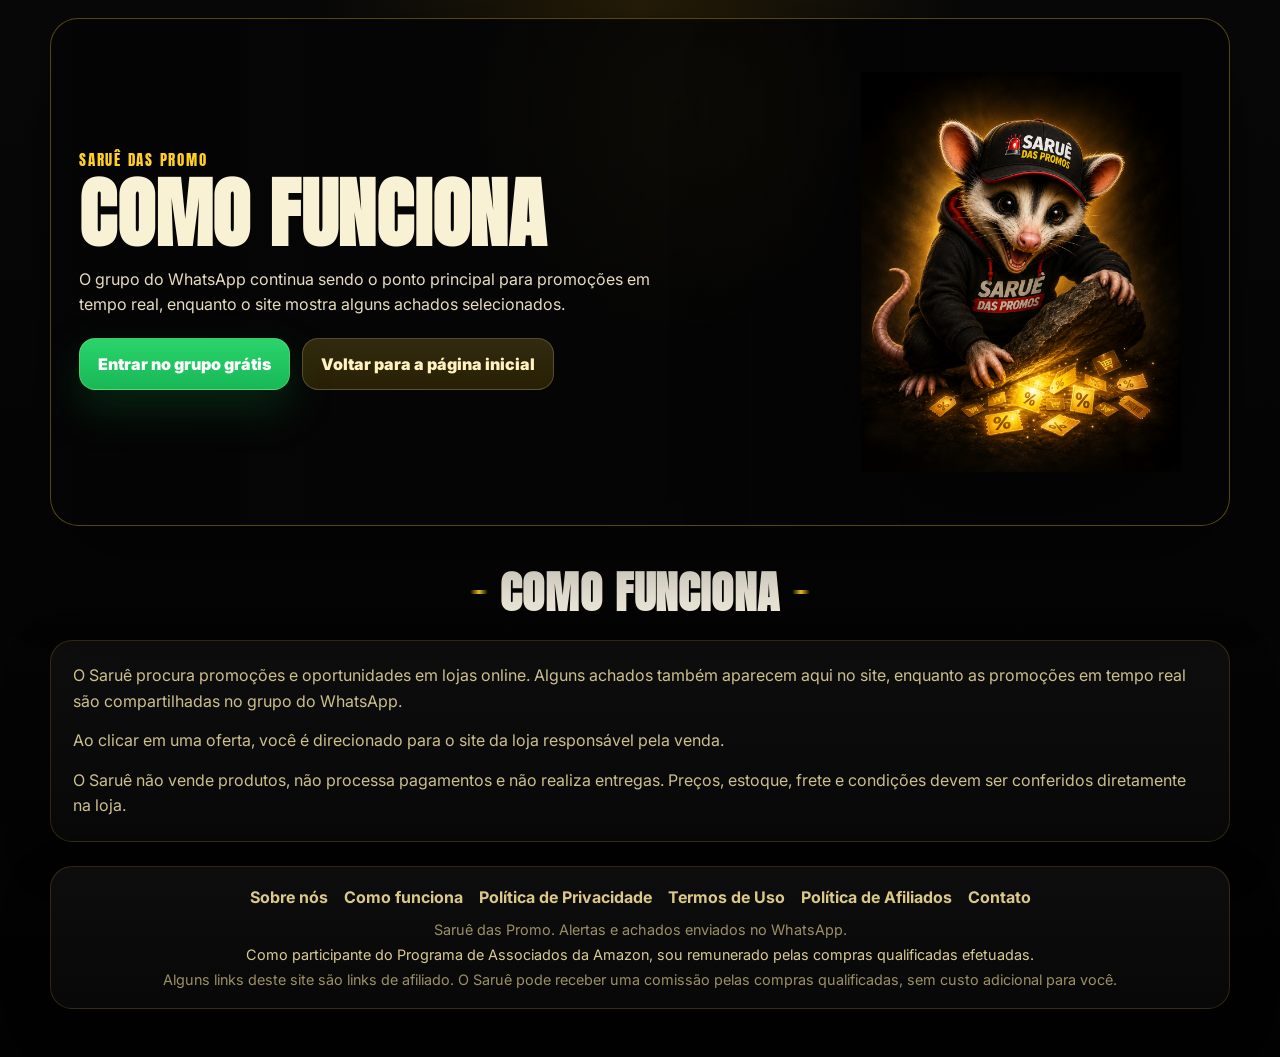
<file: como-funciona.html>
<!DOCTYPE html>
<html lang="pt-BR">
<head>
  <meta charset="UTF-8">
  <meta name="viewport" content="width=device-width, initial-scale=1.0">
  <title>Como funciona | Saruê das Promo</title>
  <meta name="description" content="Entenda como o Saruê das Promo encontra e compartilha oportunidades.">
  <link rel="icon" type="image/svg+xml" href="assets/favicon.svg">
  <link rel="preconnect" href="https://fonts.googleapis.com">
  <link rel="preconnect" href="https://fonts.gstatic.com" crossorigin>
  <link href="https://fonts.googleapis.com/css2?family=Anton&family=Inter:wght@400;500;600;700;800&display=swap" rel="stylesheet">
  <link rel="stylesheet" href="assets/institutional.css">
</head>
<body>
  <noscript>
    <img height="1" width="1" style="display:none" src="https://www.facebook.com/tr?id=1058165443202577&ev=PageView&noscript=1" alt="">
  </noscript>
  <header class="hero">
    <div class="container">
      <div class="hero-card">
        <div class="hero-grid">
          <div>
            <p class="page-kicker">Saruê das Promo</p>
            <h1 class="page-title">Como funciona</h1>
            <p class="page-copy">O grupo do WhatsApp continua sendo o ponto principal para promoções em tempo real, enquanto o site mostra alguns achados selecionados.</p>
            <div class="hero-actions">
              <a class="cta" data-config-link="whatsappUrl" data-pixel-event="Lead" data-pixel-label="como_funciona_cta" href="#" target="_blank" rel="noreferrer noopener">Entrar no grupo grátis</a>
              <a class="secondary-link" href="index.html">Voltar para a página inicial</a>
            </div>
          </div>
          <div class="hero-art">
            <img src="assets/sarue-hero.png" alt="Mascote do Saruê das Promo">
          </div>
        </div>
      </div>
    </div>
  </header>

  <main class="section">
    <div class="container">
      <div class="section-heading">
        <h2>Como funciona</h2>
      </div>
      <article class="page-card">
        <div class="rich-text">
          <p>O Saruê procura promoções e oportunidades em lojas online. Alguns achados também aparecem aqui no site, enquanto as promoções em tempo real são compartilhadas no grupo do WhatsApp.</p>
          <p>Ao clicar em uma oferta, você é direcionado para o site da loja responsável pela venda.</p>
          <p>O Saruê não vende produtos, não processa pagamentos e não realiza entregas. Preços, estoque, frete e condições devem ser conferidos diretamente na loja.</p>
        </div>
      </article>
    </div>
  </main>

  <footer class="site-footer">
    <div class="container">
      <div class="footer-card">
        <nav class="footer-links" aria-label="Links institucionais">
          <a href="sobre.html">Sobre nós</a>
          <a href="como-funciona.html">Como funciona</a>
          <a href="politica-de-privacidade.html">Política de Privacidade</a>
          <a href="termos-de-uso.html">Termos de Uso</a>
          <a href="politica-de-afiliados.html">Política de Afiliados</a>
          <a href="contato.html">Contato</a>
        </nav>
        <div class="footer-copy">
          <div>Saruê das Promo. Alertas e achados enviados no WhatsApp.</div>
          <div class="affiliate">Como participante do Programa de Associados da Amazon, sou remunerado pelas compras qualificadas efetuadas.</div>
          <div>Alguns links deste site são links de afiliado. O Saruê pode receber uma comissão pelas compras qualificadas, sem custo adicional para você.</div>
        </div>
      </div>
    </div>
  </footer>

  <script src="assets/institutional.js"></script>
</body>
</html>
</file>
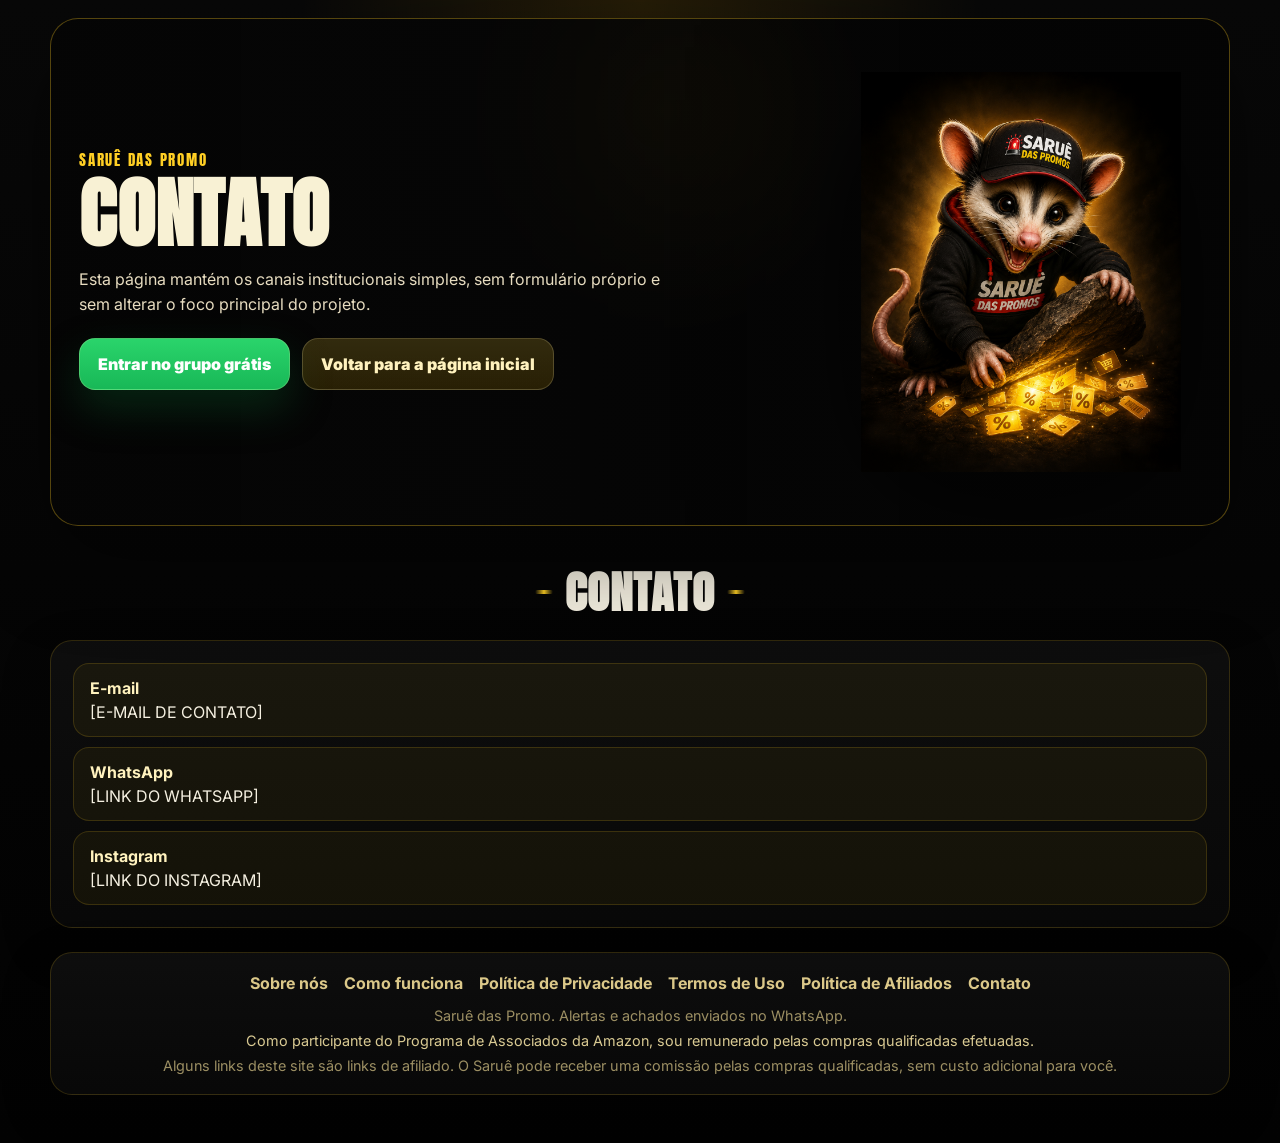
<file: contato.html>
<!DOCTYPE html>
<html lang="pt-BR">
<head>
  <meta charset="UTF-8">
  <meta name="viewport" content="width=device-width, initial-scale=1.0">
  <title>Contato | Saruê das Promo</title>
  <meta name="description" content="Canais de contato do Saruê das Promo.">
  <link rel="icon" type="image/svg+xml" href="assets/favicon.svg">
  <link rel="preconnect" href="https://fonts.googleapis.com">
  <link rel="preconnect" href="https://fonts.gstatic.com" crossorigin>
  <link href="https://fonts.googleapis.com/css2?family=Anton&family=Inter:wght@400;500;600;700;800&display=swap" rel="stylesheet">
  <link rel="stylesheet" href="assets/institutional.css">
</head>
<body>
  <noscript>
    <img height="1" width="1" style="display:none" src="https://www.facebook.com/tr?id=1058165443202577&ev=PageView&noscript=1" alt="">
  </noscript>
  <header class="hero">
    <div class="container">
      <div class="hero-card">
        <div class="hero-grid">
          <div>
            <p class="page-kicker">Saruê das Promo</p>
            <h1 class="page-title">Contato</h1>
            <p class="page-copy">Esta página mantém os canais institucionais simples, sem formulário próprio e sem alterar o foco principal do projeto.</p>
            <div class="hero-actions">
              <a class="cta" data-config-link="whatsappUrl" data-pixel-event="Lead" data-pixel-label="contato_cta" href="#" target="_blank" rel="noreferrer noopener">Entrar no grupo grátis</a>
              <a class="secondary-link" href="index.html">Voltar para a página inicial</a>
            </div>
          </div>
          <div class="hero-art">
            <img src="assets/sarue-hero.png" alt="Mascote do Saruê das Promo">
          </div>
        </div>
      </div>
    </div>
  </header>

  <main class="section">
    <div class="container">
      <div class="section-heading">
        <h2>Contato</h2>
      </div>
      <article class="page-card">
        <div class="contact-list">
          <div class="contact-item">
            <strong>E-mail</strong>
            <span>[E-MAIL DE CONTATO]</span>
          </div>
          <div class="contact-item">
            <strong>WhatsApp</strong>
            <span>[LINK DO WHATSAPP]</span>
          </div>
          <div class="contact-item">
            <strong>Instagram</strong>
            <span>[LINK DO INSTAGRAM]</span>
          </div>
        </div>
      </article>
    </div>
  </main>

  <footer class="site-footer">
    <div class="container">
      <div class="footer-card">
        <nav class="footer-links" aria-label="Links institucionais">
          <a href="sobre.html">Sobre nós</a>
          <a href="como-funciona.html">Como funciona</a>
          <a href="politica-de-privacidade.html">Política de Privacidade</a>
          <a href="termos-de-uso.html">Termos de Uso</a>
          <a href="politica-de-afiliados.html">Política de Afiliados</a>
          <a href="contato.html">Contato</a>
        </nav>
        <div class="footer-copy">
          <div>Saruê das Promo. Alertas e achados enviados no WhatsApp.</div>
          <div class="affiliate">Como participante do Programa de Associados da Amazon, sou remunerado pelas compras qualificadas efetuadas.</div>
          <div>Alguns links deste site são links de afiliado. O Saruê pode receber uma comissão pelas compras qualificadas, sem custo adicional para você.</div>
        </div>
      </div>
    </div>
  </footer>

  <script src="assets/institutional.js"></script>
</body>
</html>
</file>
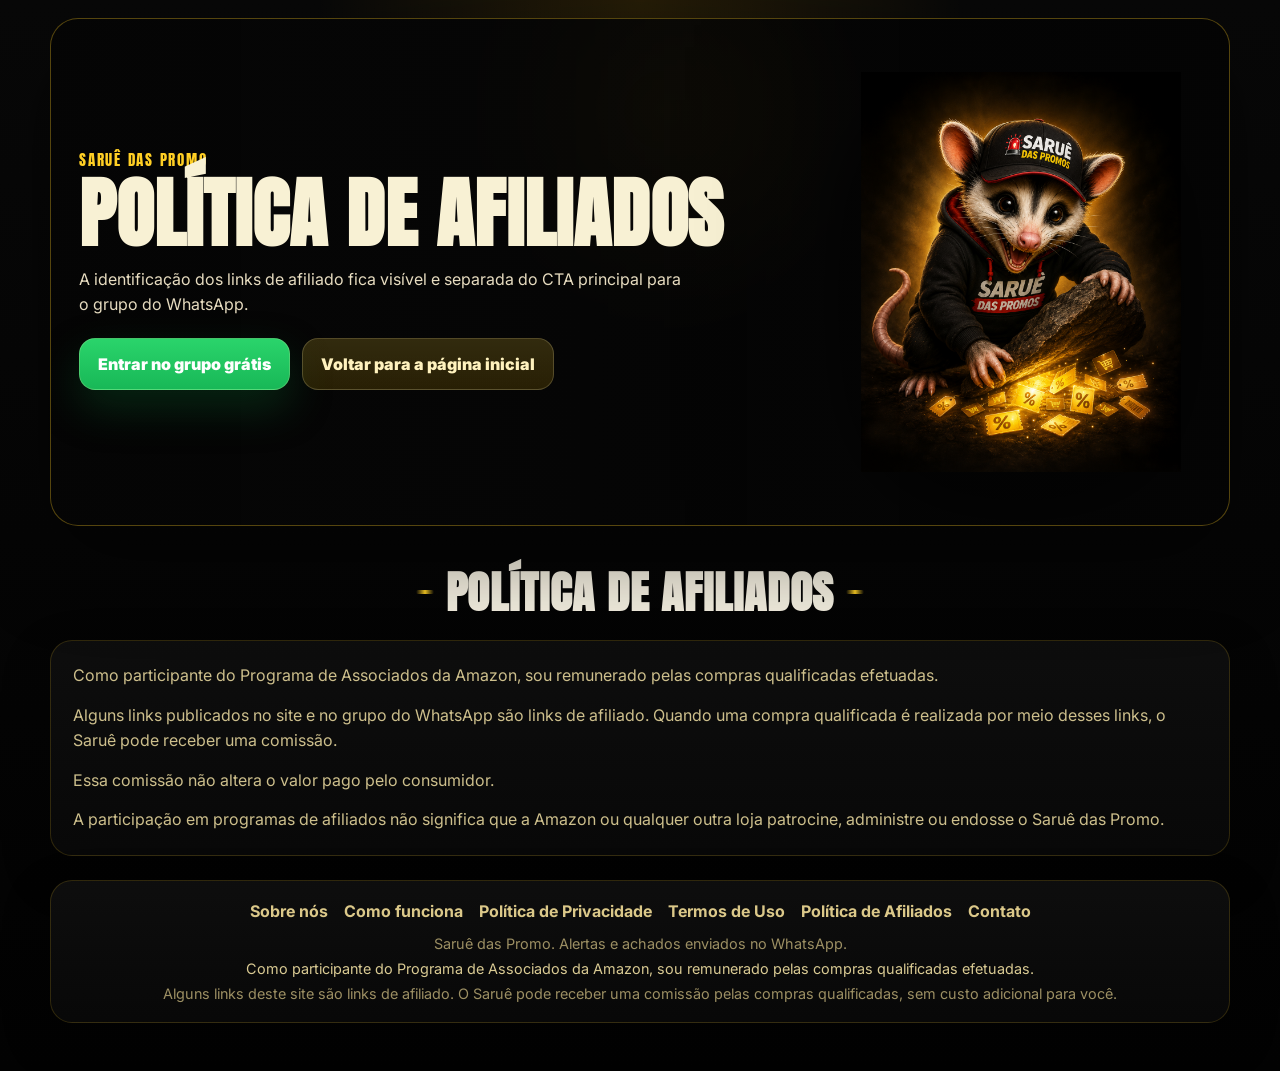
<file: politica-de-afiliados.html>
<!DOCTYPE html>
<html lang="pt-BR">
<head>
  <meta charset="UTF-8">
  <meta name="viewport" content="width=device-width, initial-scale=1.0">
  <title>Política de Afiliados | Saruê das Promo</title>
  <meta name="description" content="Entenda como funcionam os links de afiliado do Saruê das Promo.">
  <link rel="icon" type="image/svg+xml" href="assets/favicon.svg">
  <link rel="preconnect" href="https://fonts.googleapis.com">
  <link rel="preconnect" href="https://fonts.gstatic.com" crossorigin>
  <link href="https://fonts.googleapis.com/css2?family=Anton&family=Inter:wght@400;500;600;700;800&display=swap" rel="stylesheet">
  <link rel="stylesheet" href="assets/institutional.css">
</head>
<body>
  <noscript>
    <img height="1" width="1" style="display:none" src="https://www.facebook.com/tr?id=1058165443202577&ev=PageView&noscript=1" alt="">
  </noscript>
  <header class="hero">
    <div class="container">
      <div class="hero-card">
        <div class="hero-grid">
          <div>
            <p class="page-kicker">Saruê das Promo</p>
            <h1 class="page-title">Política de Afiliados</h1>
            <p class="page-copy">A identificação dos links de afiliado fica visível e separada do CTA principal para o grupo do WhatsApp.</p>
            <div class="hero-actions">
              <a class="cta" data-config-link="whatsappUrl" data-pixel-event="Lead" data-pixel-label="afiliados_cta" href="#" target="_blank" rel="noreferrer noopener">Entrar no grupo grátis</a>
              <a class="secondary-link" href="index.html">Voltar para a página inicial</a>
            </div>
          </div>
          <div class="hero-art">
            <img src="assets/sarue-hero.png" alt="Mascote do Saruê das Promo">
          </div>
        </div>
      </div>
    </div>
  </header>

  <main class="section">
    <div class="container">
      <div class="section-heading">
        <h2>Política de Afiliados</h2>
      </div>
      <article class="page-card">
        <div class="rich-text">
          <p>Como participante do Programa de Associados da Amazon, sou remunerado pelas compras qualificadas efetuadas.</p>
          <p>Alguns links publicados no site e no grupo do WhatsApp são links de afiliado. Quando uma compra qualificada é realizada por meio desses links, o Saruê pode receber uma comissão.</p>
          <p>Essa comissão não altera o valor pago pelo consumidor.</p>
          <p>A participação em programas de afiliados não significa que a Amazon ou qualquer outra loja patrocine, administre ou endosse o Saruê das Promo.</p>
        </div>
      </article>
    </div>
  </main>

  <footer class="site-footer">
    <div class="container">
      <div class="footer-card">
        <nav class="footer-links" aria-label="Links institucionais">
          <a href="sobre.html">Sobre nós</a>
          <a href="como-funciona.html">Como funciona</a>
          <a href="politica-de-privacidade.html">Política de Privacidade</a>
          <a href="termos-de-uso.html">Termos de Uso</a>
          <a href="politica-de-afiliados.html">Política de Afiliados</a>
          <a href="contato.html">Contato</a>
        </nav>
        <div class="footer-copy">
          <div>Saruê das Promo. Alertas e achados enviados no WhatsApp.</div>
          <div class="affiliate">Como participante do Programa de Associados da Amazon, sou remunerado pelas compras qualificadas efetuadas.</div>
          <div>Alguns links deste site são links de afiliado. O Saruê pode receber uma comissão pelas compras qualificadas, sem custo adicional para você.</div>
        </div>
      </div>
    </div>
  </footer>

  <script src="assets/institutional.js"></script>
</body>
</html>
</file>
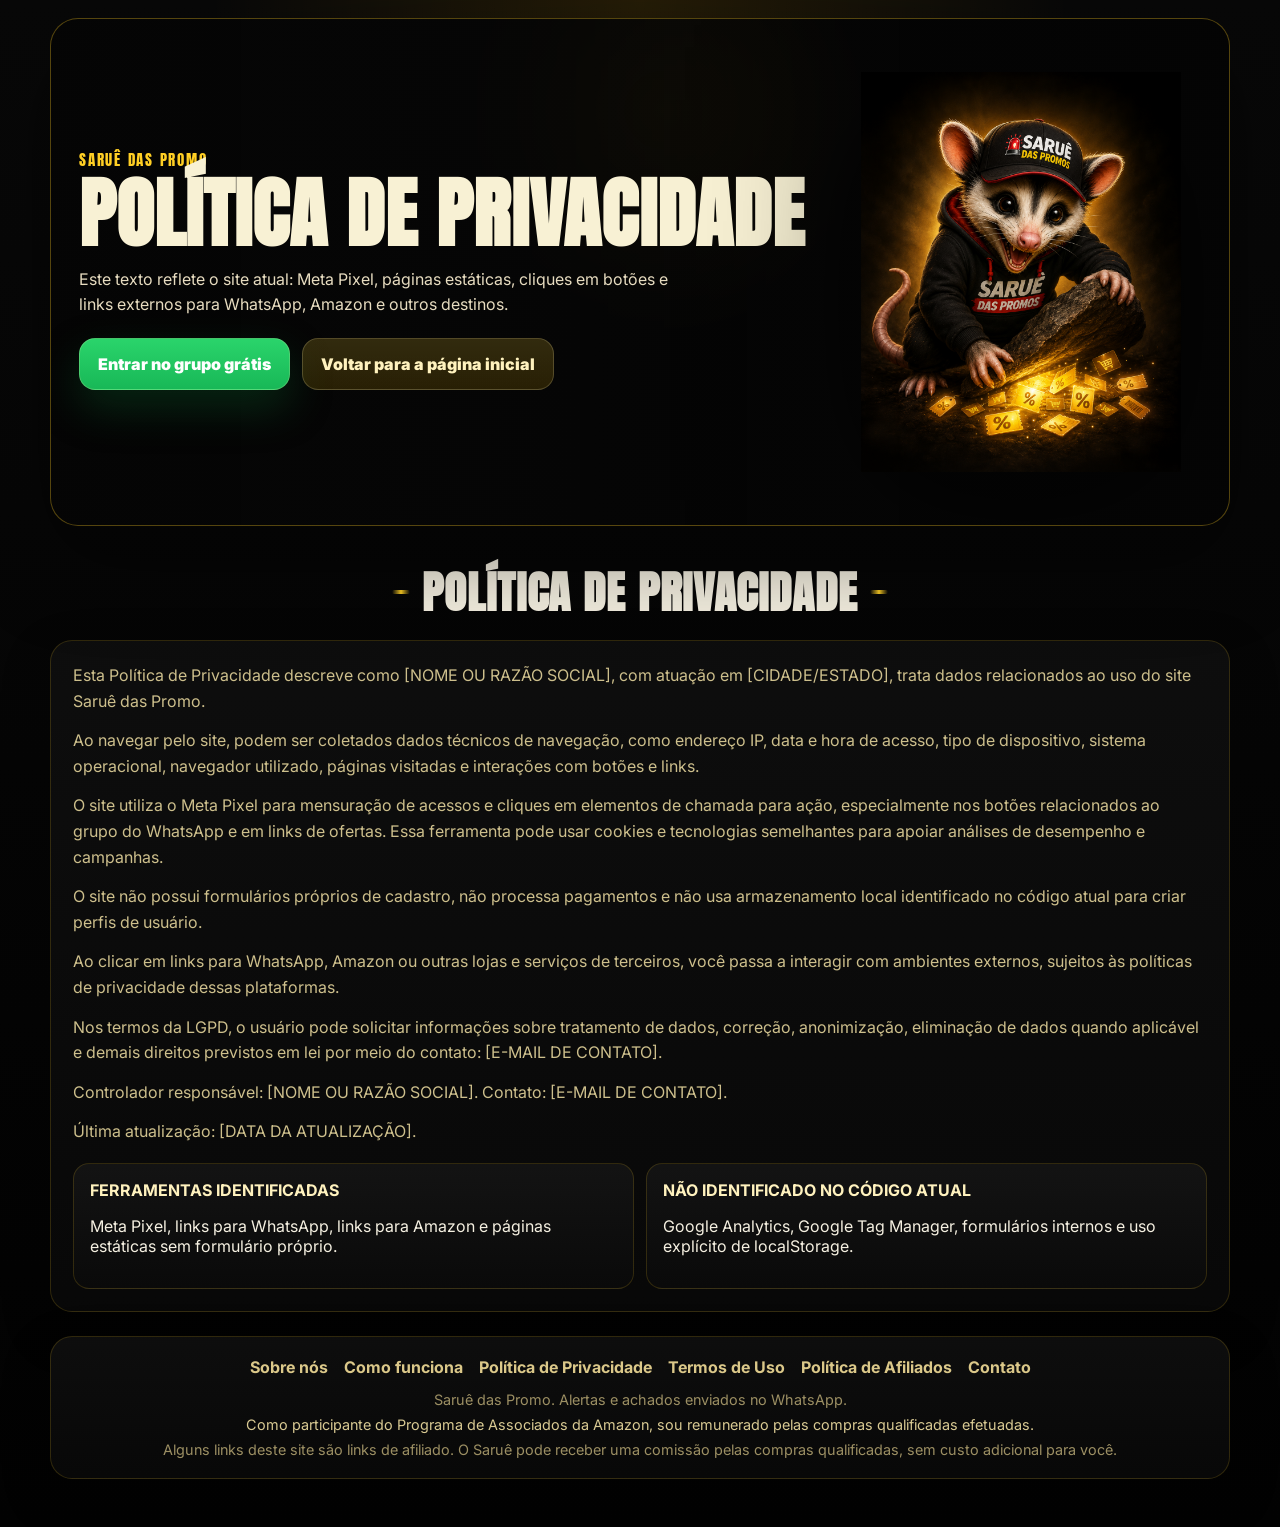
<file: politica-de-privacidade.html>
<!DOCTYPE html>
<html lang="pt-BR">
<head>
  <meta charset="UTF-8">
  <meta name="viewport" content="width=device-width, initial-scale=1.0">
  <title>Política de Privacidade | Saruê das Promo</title>
  <meta name="description" content="Política de Privacidade do Saruê das Promo, baseada nas ferramentas realmente usadas no site.">
  <link rel="icon" type="image/svg+xml" href="assets/favicon.svg">
  <link rel="preconnect" href="https://fonts.googleapis.com">
  <link rel="preconnect" href="https://fonts.gstatic.com" crossorigin>
  <link href="https://fonts.googleapis.com/css2?family=Anton&family=Inter:wght@400;500;600;700;800&display=swap" rel="stylesheet">
  <link rel="stylesheet" href="assets/institutional.css">
</head>
<body>
  <noscript>
    <img height="1" width="1" style="display:none" src="https://www.facebook.com/tr?id=1058165443202577&ev=PageView&noscript=1" alt="">
  </noscript>
  <header class="hero">
    <div class="container">
      <div class="hero-card">
        <div class="hero-grid">
          <div>
            <p class="page-kicker">Saruê das Promo</p>
            <h1 class="page-title">Política de Privacidade</h1>
            <p class="page-copy">Este texto reflete o site atual: Meta Pixel, páginas estáticas, cliques em botões e links externos para WhatsApp, Amazon e outros destinos.</p>
            <div class="hero-actions">
              <a class="cta" data-config-link="whatsappUrl" data-pixel-event="Lead" data-pixel-label="privacidade_cta" href="#" target="_blank" rel="noreferrer noopener">Entrar no grupo grátis</a>
              <a class="secondary-link" href="index.html">Voltar para a página inicial</a>
            </div>
          </div>
          <div class="hero-art">
            <img src="assets/sarue-hero.png" alt="Mascote do Saruê das Promo">
          </div>
        </div>
      </div>
    </div>
  </header>

  <main class="section">
    <div class="container">
      <div class="section-heading">
        <h2>Política de Privacidade</h2>
      </div>
      <article class="page-card">
        <div class="rich-text">
          <p>Esta Política de Privacidade descreve como [NOME OU RAZÃO SOCIAL], com atuação em [CIDADE/ESTADO], trata dados relacionados ao uso do site Saruê das Promo.</p>
          <p>Ao navegar pelo site, podem ser coletados dados técnicos de navegação, como endereço IP, data e hora de acesso, tipo de dispositivo, sistema operacional, navegador utilizado, páginas visitadas e interações com botões e links.</p>
          <p>O site utiliza o Meta Pixel para mensuração de acessos e cliques em elementos de chamada para ação, especialmente nos botões relacionados ao grupo do WhatsApp e em links de ofertas. Essa ferramenta pode usar cookies e tecnologias semelhantes para apoiar análises de desempenho e campanhas.</p>
          <p>O site não possui formulários próprios de cadastro, não processa pagamentos e não usa armazenamento local identificado no código atual para criar perfis de usuário.</p>
          <p>Ao clicar em links para WhatsApp, Amazon ou outras lojas e serviços de terceiros, você passa a interagir com ambientes externos, sujeitos às políticas de privacidade dessas plataformas.</p>
          <p>Nos termos da LGPD, o usuário pode solicitar informações sobre tratamento de dados, correção, anonimização, eliminação de dados quando aplicável e demais direitos previstos em lei por meio do contato: [E-MAIL DE CONTATO].</p>
          <p>Controlador responsável: [NOME OU RAZÃO SOCIAL]. Contato: [E-MAIL DE CONTATO].</p>
          <p>Última atualização: [DATA DA ATUALIZAÇÃO].</p>
        </div>
        <div class="info-grid">
          <div class="info-box">
            <h3>Ferramentas identificadas</h3>
            <p>Meta Pixel, links para WhatsApp, links para Amazon e páginas estáticas sem formulário próprio.</p>
          </div>
          <div class="info-box">
            <h3>Não identificado no código atual</h3>
            <p>Google Analytics, Google Tag Manager, formulários internos e uso explícito de localStorage.</p>
          </div>
        </div>
      </article>
    </div>
  </main>

  <footer class="site-footer">
    <div class="container">
      <div class="footer-card">
        <nav class="footer-links" aria-label="Links institucionais">
          <a href="sobre.html">Sobre nós</a>
          <a href="como-funciona.html">Como funciona</a>
          <a href="politica-de-privacidade.html">Política de Privacidade</a>
          <a href="termos-de-uso.html">Termos de Uso</a>
          <a href="politica-de-afiliados.html">Política de Afiliados</a>
          <a href="contato.html">Contato</a>
        </nav>
        <div class="footer-copy">
          <div>Saruê das Promo. Alertas e achados enviados no WhatsApp.</div>
          <div class="affiliate">Como participante do Programa de Associados da Amazon, sou remunerado pelas compras qualificadas efetuadas.</div>
          <div>Alguns links deste site são links de afiliado. O Saruê pode receber uma comissão pelas compras qualificadas, sem custo adicional para você.</div>
        </div>
      </div>
    </div>
  </footer>

  <script src="assets/institutional.js"></script>
</body>
</html>
</file>
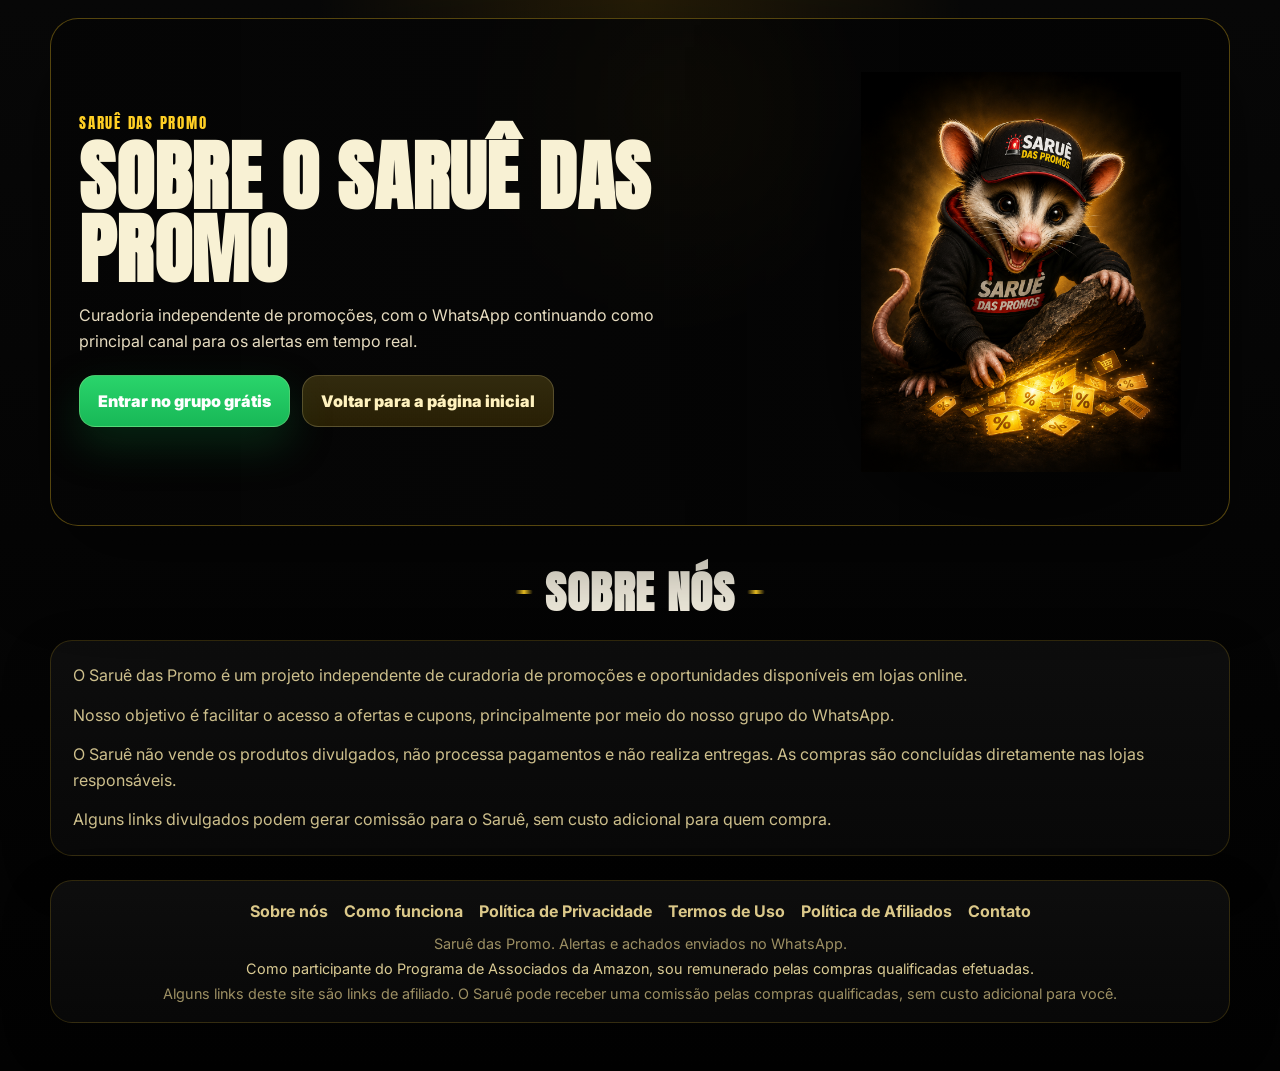
<file: sobre.html>
<!DOCTYPE html>
<html lang="pt-BR">
<head>
  <meta charset="UTF-8">
  <meta name="viewport" content="width=device-width, initial-scale=1.0">
  <title>Sobre o Saruê das Promo</title>
  <meta name="description" content="Saiba mais sobre o Saruê das Promo e como o projeto funciona.">
  <link rel="icon" type="image/svg+xml" href="assets/favicon.svg">
  <link rel="preconnect" href="https://fonts.googleapis.com">
  <link rel="preconnect" href="https://fonts.gstatic.com" crossorigin>
  <link href="https://fonts.googleapis.com/css2?family=Anton&family=Inter:wght@400;500;600;700;800&display=swap" rel="stylesheet">
  <link rel="stylesheet" href="assets/institutional.css">
</head>
<body>
  <noscript>
    <img height="1" width="1" style="display:none" src="https://www.facebook.com/tr?id=1058165443202577&ev=PageView&noscript=1" alt="">
  </noscript>
  <header class="hero">
    <div class="container">
      <div class="hero-card">
        <div class="hero-grid">
          <div>
            <p class="page-kicker">Saruê das Promo</p>
            <h1 class="page-title">Sobre o Saruê das Promo</h1>
            <p class="page-copy">Curadoria independente de promoções, com o WhatsApp continuando como principal canal para os alertas em tempo real.</p>
            <div class="hero-actions">
              <a class="cta" data-config-link="whatsappUrl" data-pixel-event="Lead" data-pixel-label="sobre_cta" href="#" target="_blank" rel="noreferrer noopener">Entrar no grupo grátis</a>
              <a class="secondary-link" href="index.html">Voltar para a página inicial</a>
            </div>
          </div>
          <div class="hero-art">
            <img src="assets/sarue-hero.png" alt="Mascote do Saruê das Promo">
          </div>
        </div>
      </div>
    </div>
  </header>

  <main class="section">
    <div class="container">
      <div class="section-heading">
        <h2>Sobre nós</h2>
      </div>
      <article class="page-card">
        <div class="rich-text">
          <p>O Saruê das Promo é um projeto independente de curadoria de promoções e oportunidades disponíveis em lojas online.</p>
          <p>Nosso objetivo é facilitar o acesso a ofertas e cupons, principalmente por meio do nosso grupo do WhatsApp.</p>
          <p>O Saruê não vende os produtos divulgados, não processa pagamentos e não realiza entregas. As compras são concluídas diretamente nas lojas responsáveis.</p>
          <p>Alguns links divulgados podem gerar comissão para o Saruê, sem custo adicional para quem compra.</p>
        </div>
      </article>
    </div>
  </main>

  <footer class="site-footer">
    <div class="container">
      <div class="footer-card">
        <nav class="footer-links" aria-label="Links institucionais">
          <a href="sobre.html">Sobre nós</a>
          <a href="como-funciona.html">Como funciona</a>
          <a href="politica-de-privacidade.html">Política de Privacidade</a>
          <a href="termos-de-uso.html">Termos de Uso</a>
          <a href="politica-de-afiliados.html">Política de Afiliados</a>
          <a href="contato.html">Contato</a>
        </nav>
        <div class="footer-copy">
          <div>Saruê das Promo. Alertas e achados enviados no WhatsApp.</div>
          <div class="affiliate">Como participante do Programa de Associados da Amazon, sou remunerado pelas compras qualificadas efetuadas.</div>
          <div>Alguns links deste site são links de afiliado. O Saruê pode receber uma comissão pelas compras qualificadas, sem custo adicional para você.</div>
        </div>
      </div>
    </div>
  </footer>

  <script src="assets/institutional.js"></script>
</body>
</html>
</file>
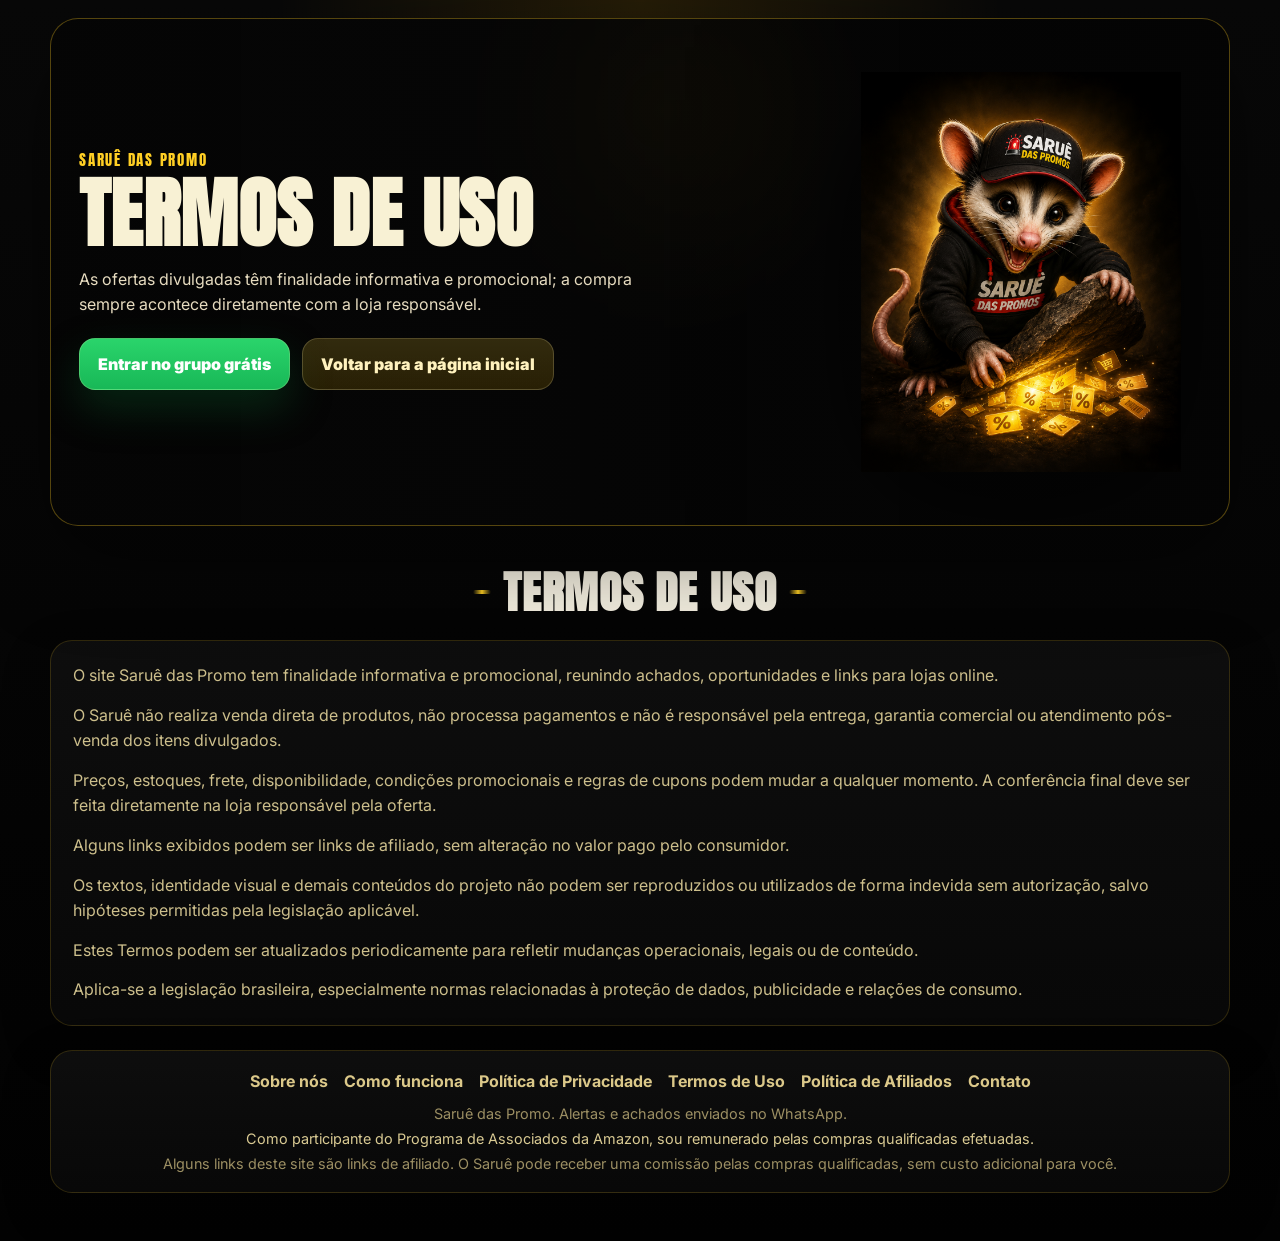
<file: termos-de-uso.html>
<!DOCTYPE html>
<html lang="pt-BR">
<head>
  <meta charset="UTF-8">
  <meta name="viewport" content="width=device-width, initial-scale=1.0">
  <title>Termos de Uso | Saruê das Promo</title>
  <meta name="description" content="Termos de Uso do Saruê das Promo.">
  <link rel="icon" type="image/svg+xml" href="assets/favicon.svg">
  <link rel="preconnect" href="https://fonts.googleapis.com">
  <link rel="preconnect" href="https://fonts.gstatic.com" crossorigin>
  <link href="https://fonts.googleapis.com/css2?family=Anton&family=Inter:wght@400;500;600;700;800&display=swap" rel="stylesheet">
  <link rel="stylesheet" href="assets/institutional.css">
</head>
<body>
  <noscript>
    <img height="1" width="1" style="display:none" src="https://www.facebook.com/tr?id=1058165443202577&ev=PageView&noscript=1" alt="">
  </noscript>
  <header class="hero">
    <div class="container">
      <div class="hero-card">
        <div class="hero-grid">
          <div>
            <p class="page-kicker">Saruê das Promo</p>
            <h1 class="page-title">Termos de Uso</h1>
            <p class="page-copy">As ofertas divulgadas têm finalidade informativa e promocional; a compra sempre acontece diretamente com a loja responsável.</p>
            <div class="hero-actions">
              <a class="cta" data-config-link="whatsappUrl" data-pixel-event="Lead" data-pixel-label="termos_cta" href="#" target="_blank" rel="noreferrer noopener">Entrar no grupo grátis</a>
              <a class="secondary-link" href="index.html">Voltar para a página inicial</a>
            </div>
          </div>
          <div class="hero-art">
            <img src="assets/sarue-hero.png" alt="Mascote do Saruê das Promo">
          </div>
        </div>
      </div>
    </div>
  </header>

  <main class="section">
    <div class="container">
      <div class="section-heading">
        <h2>Termos de Uso</h2>
      </div>
      <article class="page-card">
        <div class="rich-text">
          <p>O site Saruê das Promo tem finalidade informativa e promocional, reunindo achados, oportunidades e links para lojas online.</p>
          <p>O Saruê não realiza venda direta de produtos, não processa pagamentos e não é responsável pela entrega, garantia comercial ou atendimento pós-venda dos itens divulgados.</p>
          <p>Preços, estoques, frete, disponibilidade, condições promocionais e regras de cupons podem mudar a qualquer momento. A conferência final deve ser feita diretamente na loja responsável pela oferta.</p>
          <p>Alguns links exibidos podem ser links de afiliado, sem alteração no valor pago pelo consumidor.</p>
          <p>Os textos, identidade visual e demais conteúdos do projeto não podem ser reproduzidos ou utilizados de forma indevida sem autorização, salvo hipóteses permitidas pela legislação aplicável.</p>
          <p>Estes Termos podem ser atualizados periodicamente para refletir mudanças operacionais, legais ou de conteúdo.</p>
          <p>Aplica-se a legislação brasileira, especialmente normas relacionadas à proteção de dados, publicidade e relações de consumo.</p>
        </div>
      </article>
    </div>
  </main>

  <footer class="site-footer">
    <div class="container">
      <div class="footer-card">
        <nav class="footer-links" aria-label="Links institucionais">
          <a href="sobre.html">Sobre nós</a>
          <a href="como-funciona.html">Como funciona</a>
          <a href="politica-de-privacidade.html">Política de Privacidade</a>
          <a href="termos-de-uso.html">Termos de Uso</a>
          <a href="politica-de-afiliados.html">Política de Afiliados</a>
          <a href="contato.html">Contato</a>
        </nav>
        <div class="footer-copy">
          <div>Saruê das Promo. Alertas e achados enviados no WhatsApp.</div>
          <div class="affiliate">Como participante do Programa de Associados da Amazon, sou remunerado pelas compras qualificadas efetuadas.</div>
          <div>Alguns links deste site são links de afiliado. O Saruê pode receber uma comissão pelas compras qualificadas, sem custo adicional para você.</div>
        </div>
      </div>
    </div>
  </footer>

  <script src="assets/institutional.js"></script>
</body>
</html>
</file>
<file: assets/institutional.css>
:root {
  --bg: #040404;
  --bg-soft: #0d0d0d;
  --panel: rgba(13, 13, 13, 0.92);
  --panel-2: rgba(18, 18, 18, 0.96);
  --text: #f5f0e1;
  --muted: #cdbf8c;
  --line: rgba(255, 205, 36, 0.16);
  --line-strong: rgba(255, 205, 36, 0.32);
  --primary: #ffcf24;
  --primary-strong: #ffb400;
  --shadow-xl: 0 34px 90px rgba(0, 0, 0, 0.42);
  --shadow-md: 0 18px 48px rgba(0, 0, 0, 0.26);
  --radius-xl: 30px;
  --radius-lg: 22px;
  --radius-md: 16px;
  --content-width: 1180px;
}

* {
  box-sizing: border-box;
}

html {
  scroll-behavior: smooth;
}

body {
  margin: 0;
  font-family: "Inter", sans-serif;
  color: var(--text);
  background:
    radial-gradient(circle at 50% 0%, rgba(255, 180, 0, 0.12), transparent 26%),
    linear-gradient(180deg, #080808 0%, #020202 100%);
  overflow-x: hidden;
}

body::before {
  content: "";
  position: fixed;
  inset: 0;
  pointer-events: none;
  background-image:
    linear-gradient(rgba(255, 255, 255, 0.022) 1px, transparent 1px),
    linear-gradient(90deg, rgba(255, 255, 255, 0.022) 1px, transparent 1px);
  background-size: 56px 56px;
  mask-image: radial-gradient(circle at center, black 44%, transparent 88%);
  opacity: 0.2;
}

img {
  display: block;
  max-width: 100%;
}

a {
  color: inherit;
  text-decoration: none;
}

button,
input,
textarea,
select,
summary {
  font: inherit;
}

:focus-visible {
  outline: 3px solid rgba(255, 207, 36, 0.45);
  outline-offset: 3px;
}

.container {
  width: min(calc(100% - 28px), var(--content-width));
  margin: 0 auto;
}

.hero {
  padding: 18px 0 14px;
}

.hero-card,
.page-card,
.footer-card {
  border: 1px solid var(--line);
  background: linear-gradient(180deg, rgba(14, 14, 14, 0.96), rgba(8, 8, 8, 0.98));
  box-shadow: var(--shadow-md);
}

.hero-card {
  position: relative;
  overflow: hidden;
  border-radius: 28px;
  border-color: var(--line-strong);
  background:
    linear-gradient(90deg, rgba(5, 5, 5, 0.94) 0%, rgba(5, 5, 5, 0.84) 40%, rgba(5, 5, 5, 0.68) 62%, rgba(5, 5, 5, 0.76) 100%),
    radial-gradient(circle at 52% 18%, rgba(255, 192, 20, 0.12), transparent 30%),
    #050505;
  box-shadow: var(--shadow-xl);
}

.hero-grid {
  display: grid;
  grid-template-columns: minmax(0, 1fr) minmax(280px, 360px);
  gap: 18px;
  align-items: center;
  padding: 28px;
}

.page-kicker,
.page-title {
  font-family: "Anton", sans-serif;
  text-transform: uppercase;
  line-height: 0.95;
  letter-spacing: 0.01em;
  margin: 0;
}

.page-kicker {
  color: var(--primary);
  font-size: 0.92rem;
  letter-spacing: 0.12em;
}

.page-title {
  font-size: clamp(2.8rem, 6vw, 5rem);
  color: #f8f1d4;
  margin-top: 10px;
}

.page-copy {
  margin-top: 16px;
  max-width: 38rem;
  color: #e7dcc0;
  line-height: 1.6;
}

.hero-actions {
  display: flex;
  flex-wrap: wrap;
  gap: 12px;
  margin-top: 20px;
}

.cta,
.secondary-link {
  display: inline-flex;
  align-items: center;
  justify-content: center;
  gap: 10px;
  min-height: 52px;
  padding: 12px 18px;
  border-radius: 16px;
  border: 1px solid rgba(255, 238, 173, 0.2);
  font-weight: 900;
  transition: transform 0.22s ease, filter 0.22s ease, box-shadow 0.22s ease;
}

.cta {
  background: linear-gradient(180deg, #2ad46b 0%, #18b857 100%);
  color: #ffffff;
  box-shadow: 0 18px 42px rgba(12, 104, 46, 0.34);
}

.cta:hover,
.cta:focus-visible,
.secondary-link:hover,
.secondary-link:focus-visible {
  transform: translateY(-2px);
  filter: brightness(1.04);
}

.secondary-link {
  background: linear-gradient(180deg, rgba(255, 215, 57, 0.18) 0%, rgba(255, 190, 0, 0.14) 100%);
  color: #fff2be;
}

.hero-art {
  aspect-ratio: 4 / 5;
  display: grid;
  place-items: center;
}

.hero-art img {
  width: min(100%, 320px);
  height: auto;
  filter: drop-shadow(0 28px 80px rgba(0, 0, 0, 0.52));
}

.section {
  padding: 18px 0 24px;
}

.page-card {
  border-radius: 22px;
  padding: 22px;
}

.section-heading {
  display: flex;
  align-items: center;
  justify-content: center;
  gap: 12px;
  margin-bottom: 14px;
}

.section-heading::before,
.section-heading::after {
  content: "";
  width: 18px;
  height: 4px;
  border-radius: 999px;
  background: linear-gradient(90deg, transparent, var(--primary), transparent);
}

.section-heading h2 {
  margin: 0;
  font-family: "Anton", sans-serif;
  text-transform: uppercase;
  font-size: clamp(1.8rem, 4vw, 2.8rem);
  letter-spacing: 0.02em;
}

.rich-text {
  display: grid;
  gap: 14px;
}

.rich-text p,
.rich-text li {
  margin: 0;
  color: var(--muted);
  line-height: 1.6;
}

.rich-text ul {
  margin: 0;
  padding-left: 18px;
  display: grid;
  gap: 10px;
}

.info-grid {
  display: grid;
  gap: 12px;
  grid-template-columns: repeat(2, minmax(0, 1fr));
  margin-top: 18px;
}

.info-box {
  padding: 16px;
  border-radius: 16px;
  border: 1px solid var(--line);
  background: linear-gradient(180deg, rgba(20, 20, 20, 0.96), rgba(10, 10, 10, 0.98));
}

.info-box h3 {
  margin: 0 0 8px;
  font-size: 1rem;
  color: #fff2be;
  text-transform: uppercase;
}

.contact-list {
  display: grid;
  gap: 10px;
}

.contact-item {
  padding: 14px 16px;
  border-radius: 16px;
  border: 1px solid var(--line);
  background: rgba(255, 207, 36, 0.05);
}

.contact-item strong {
  display: block;
  margin-bottom: 4px;
  color: #fff2be;
}

.site-footer {
  padding: 0 0 48px;
}

.footer-card {
  border-radius: 22px;
  padding: 20px;
  text-align: center;
}

.footer-links {
  display: flex;
  flex-wrap: wrap;
  justify-content: center;
  gap: 10px 16px;
  margin-bottom: 14px;
}

.footer-links a {
  color: #dbc889;
  font-weight: 700;
}

.footer-links a:hover,
.footer-links a:focus-visible {
  color: #fff2be;
}

.footer-copy {
  display: grid;
  gap: 8px;
  color: #9c8f63;
  font-size: 0.9rem;
}

.footer-copy .affiliate {
  color: #d9ca93;
}

@media (max-width: 900px) {
  .hero-grid,
  .info-grid {
    grid-template-columns: 1fr;
  }

  .hero-card,
  .page-card,
  .footer-card {
    border-radius: 24px;
  }

  .hero-art {
    order: -1;
  }

  .hero-art img {
    width: min(100%, 260px);
  }
}

@media (max-width: 720px) {
  .hero-grid,
  .page-card,
  .footer-card {
    padding: 18px;
  }

  .hero-actions {
    flex-direction: column;
    align-items: stretch;
  }

  .cta,
  .secondary-link {
    width: 100%;
  }
}
</file>
